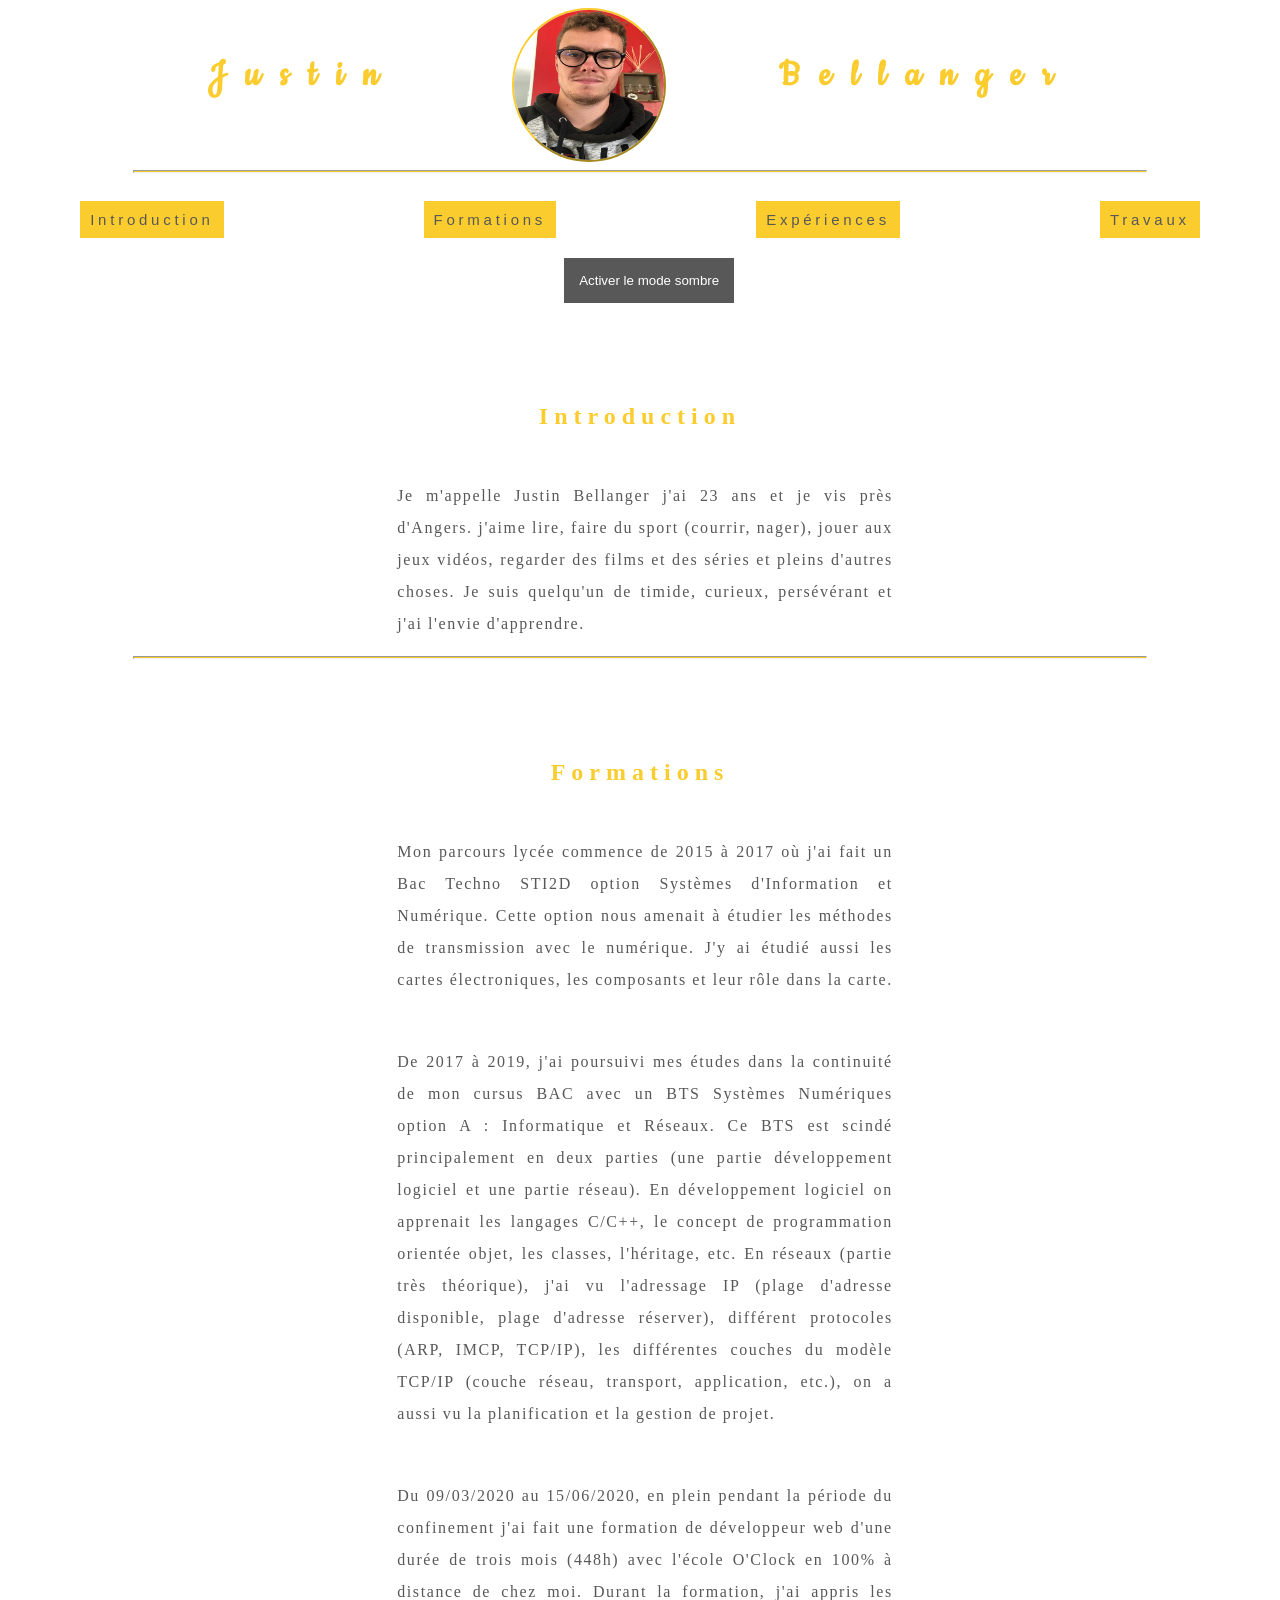
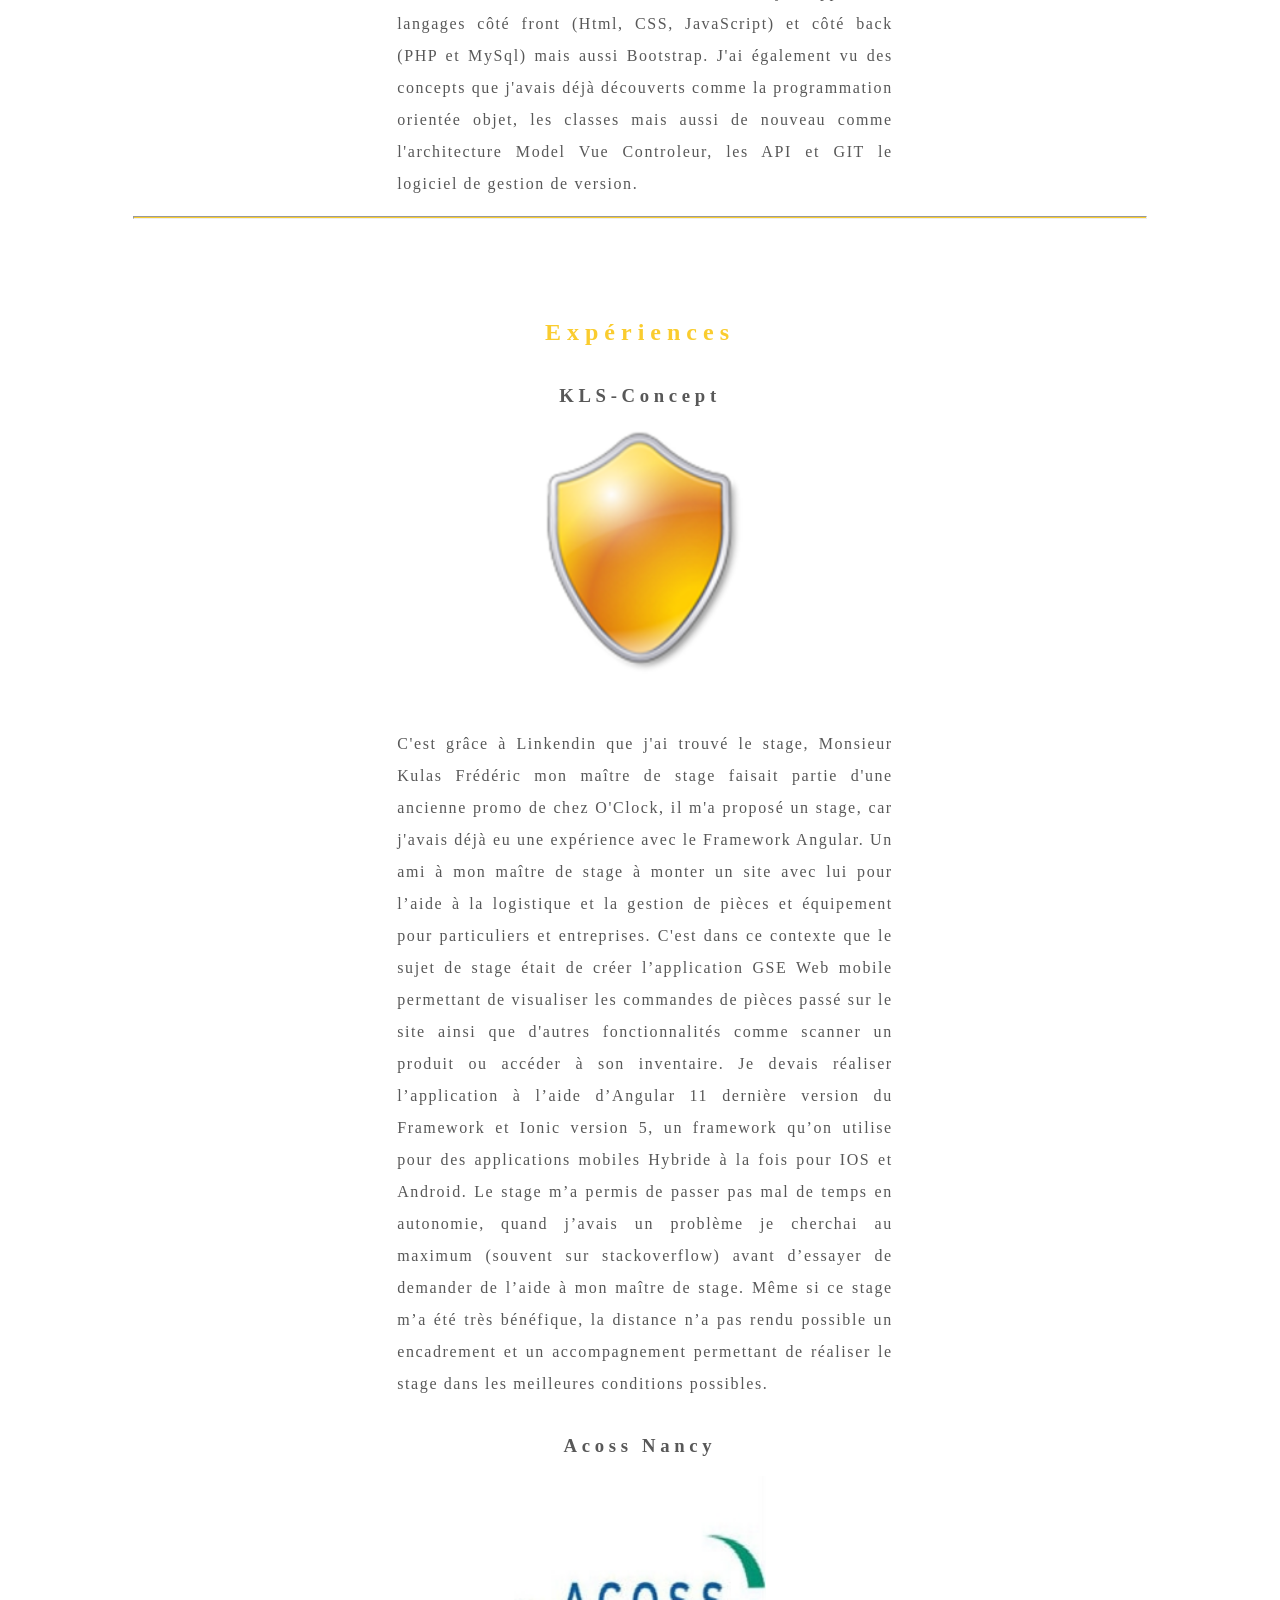
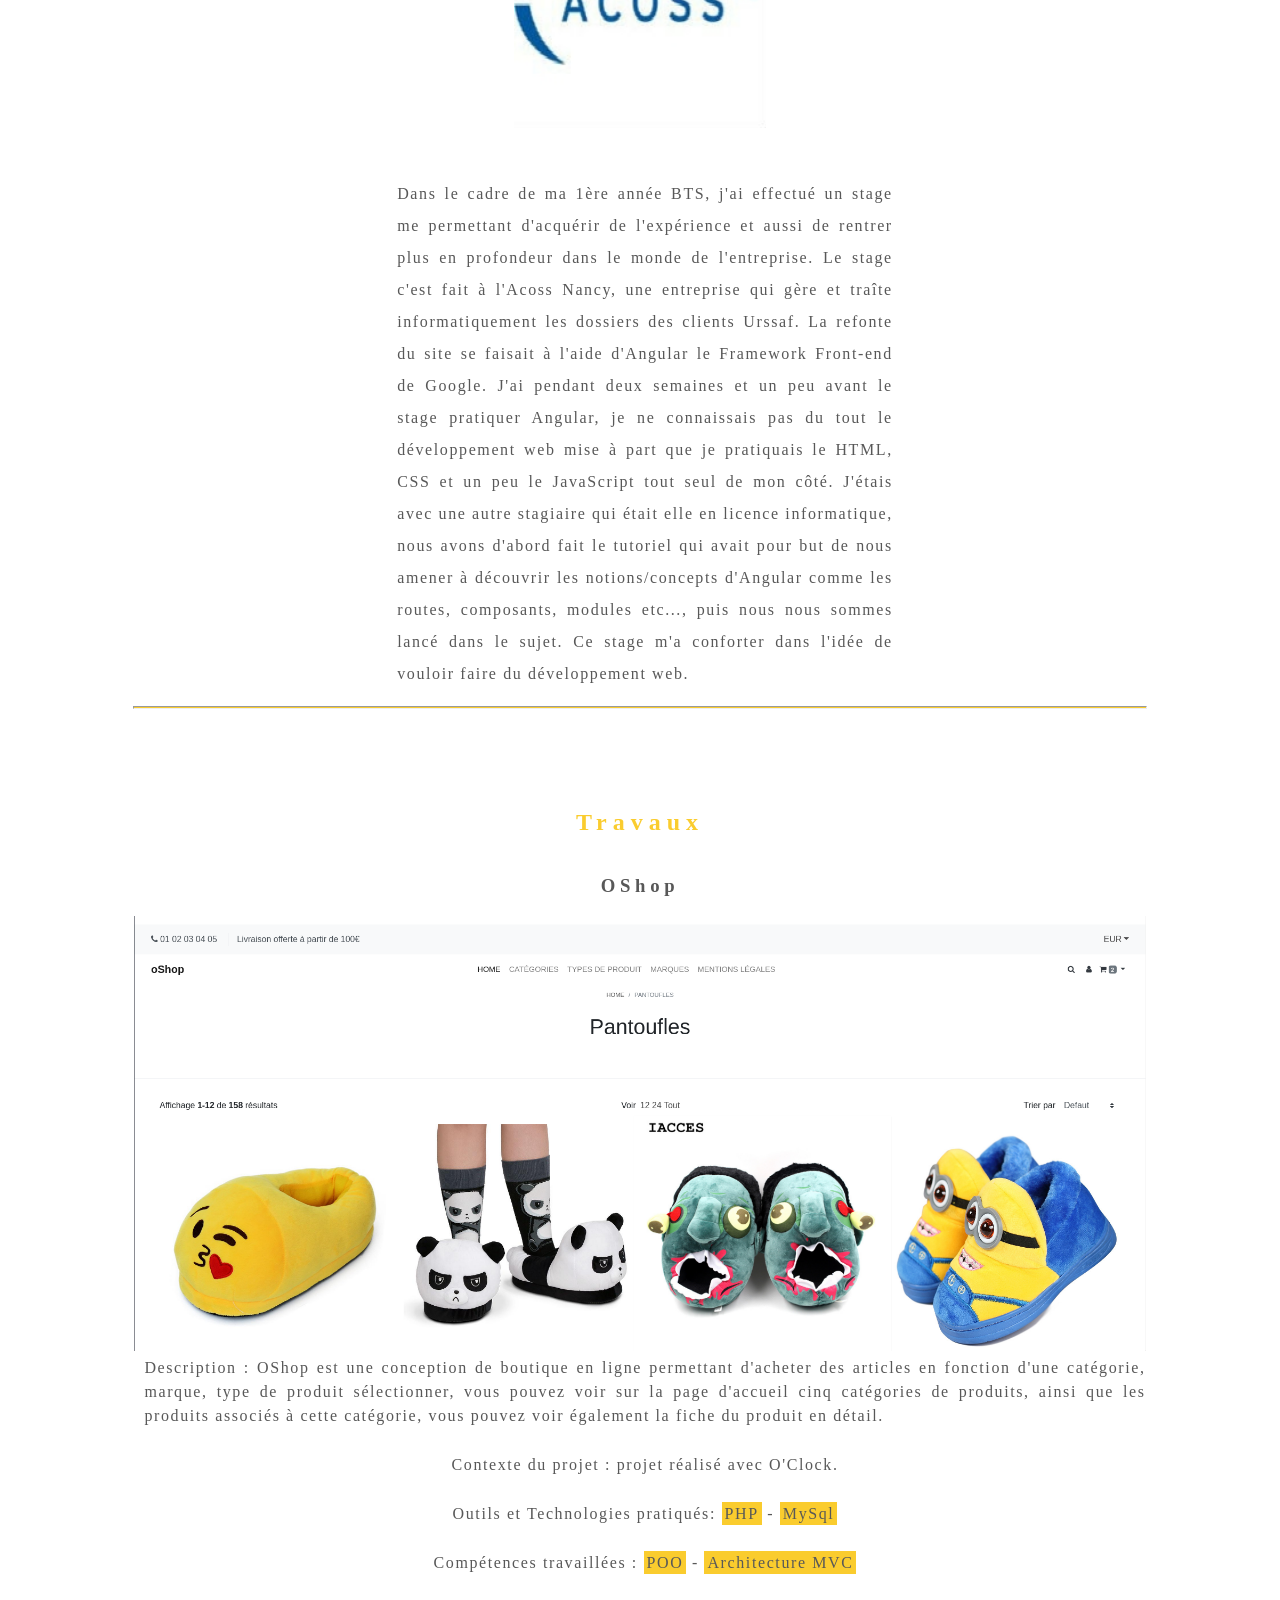
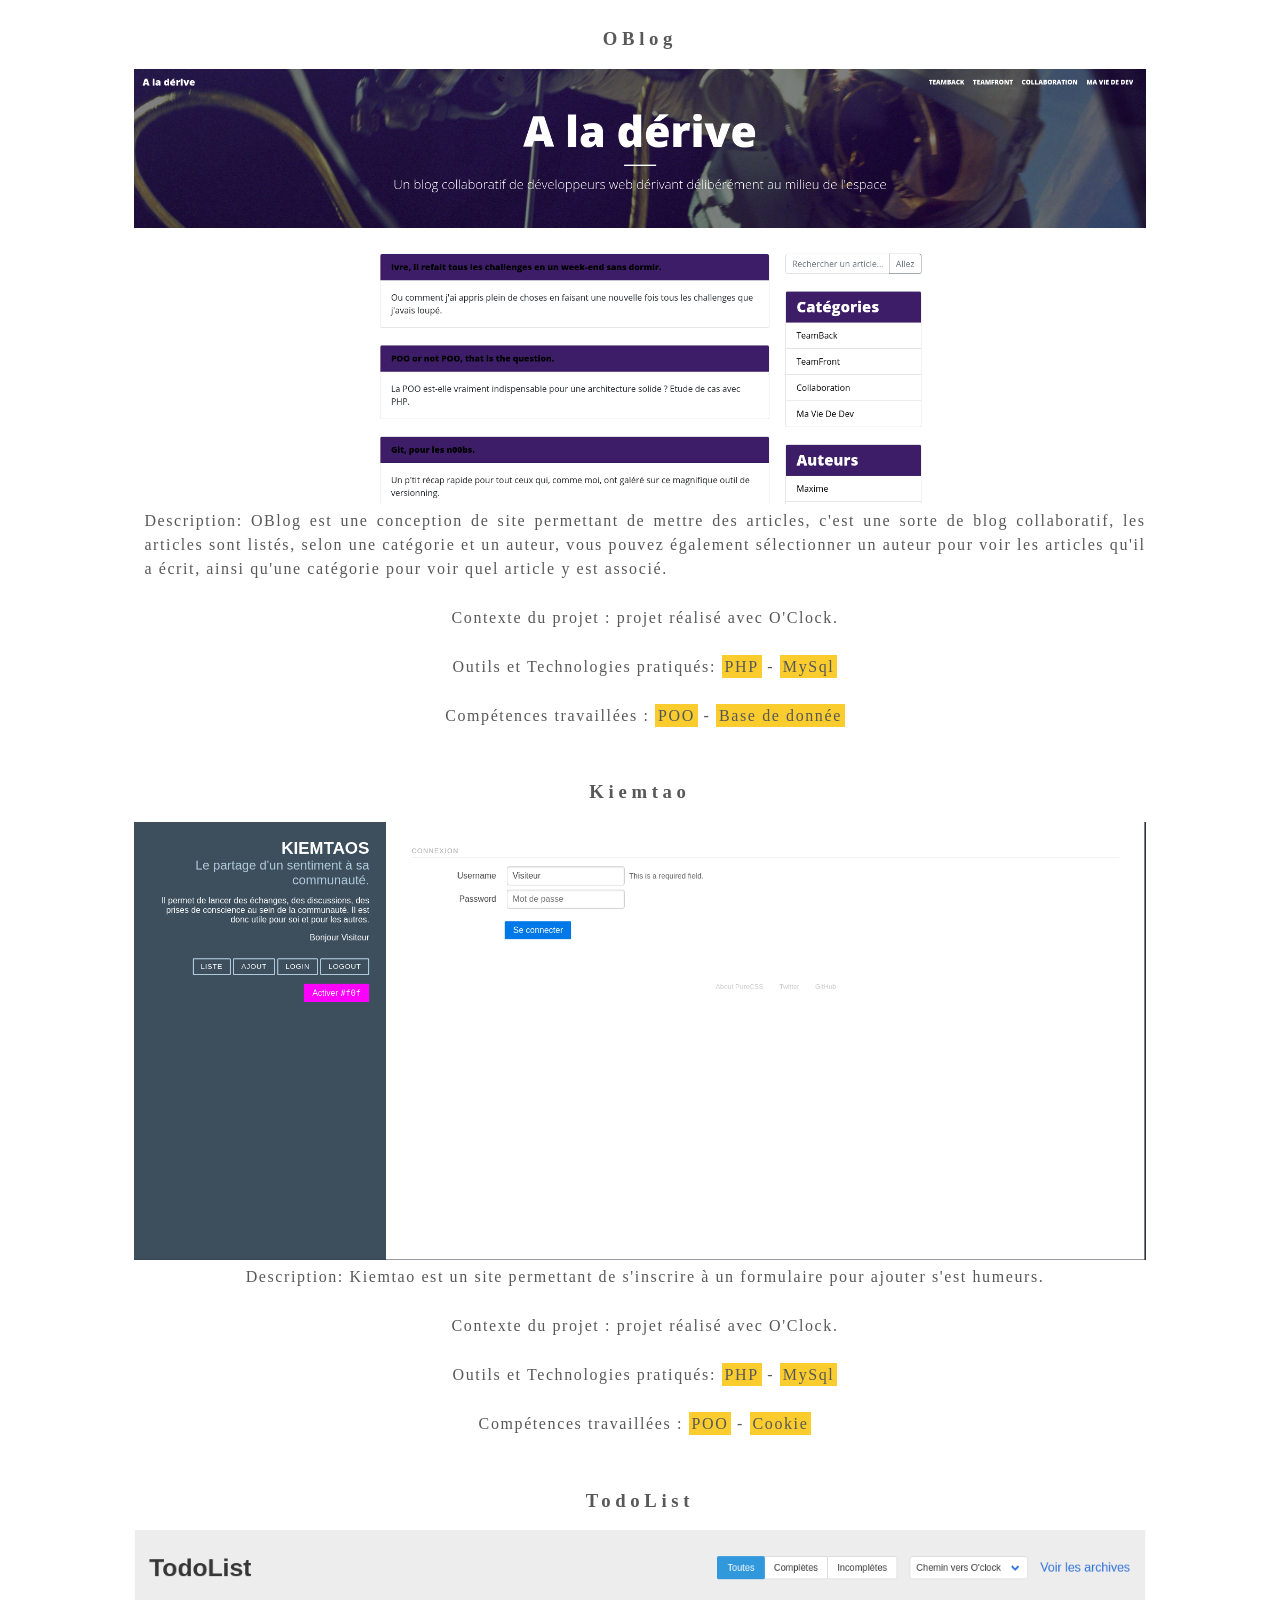
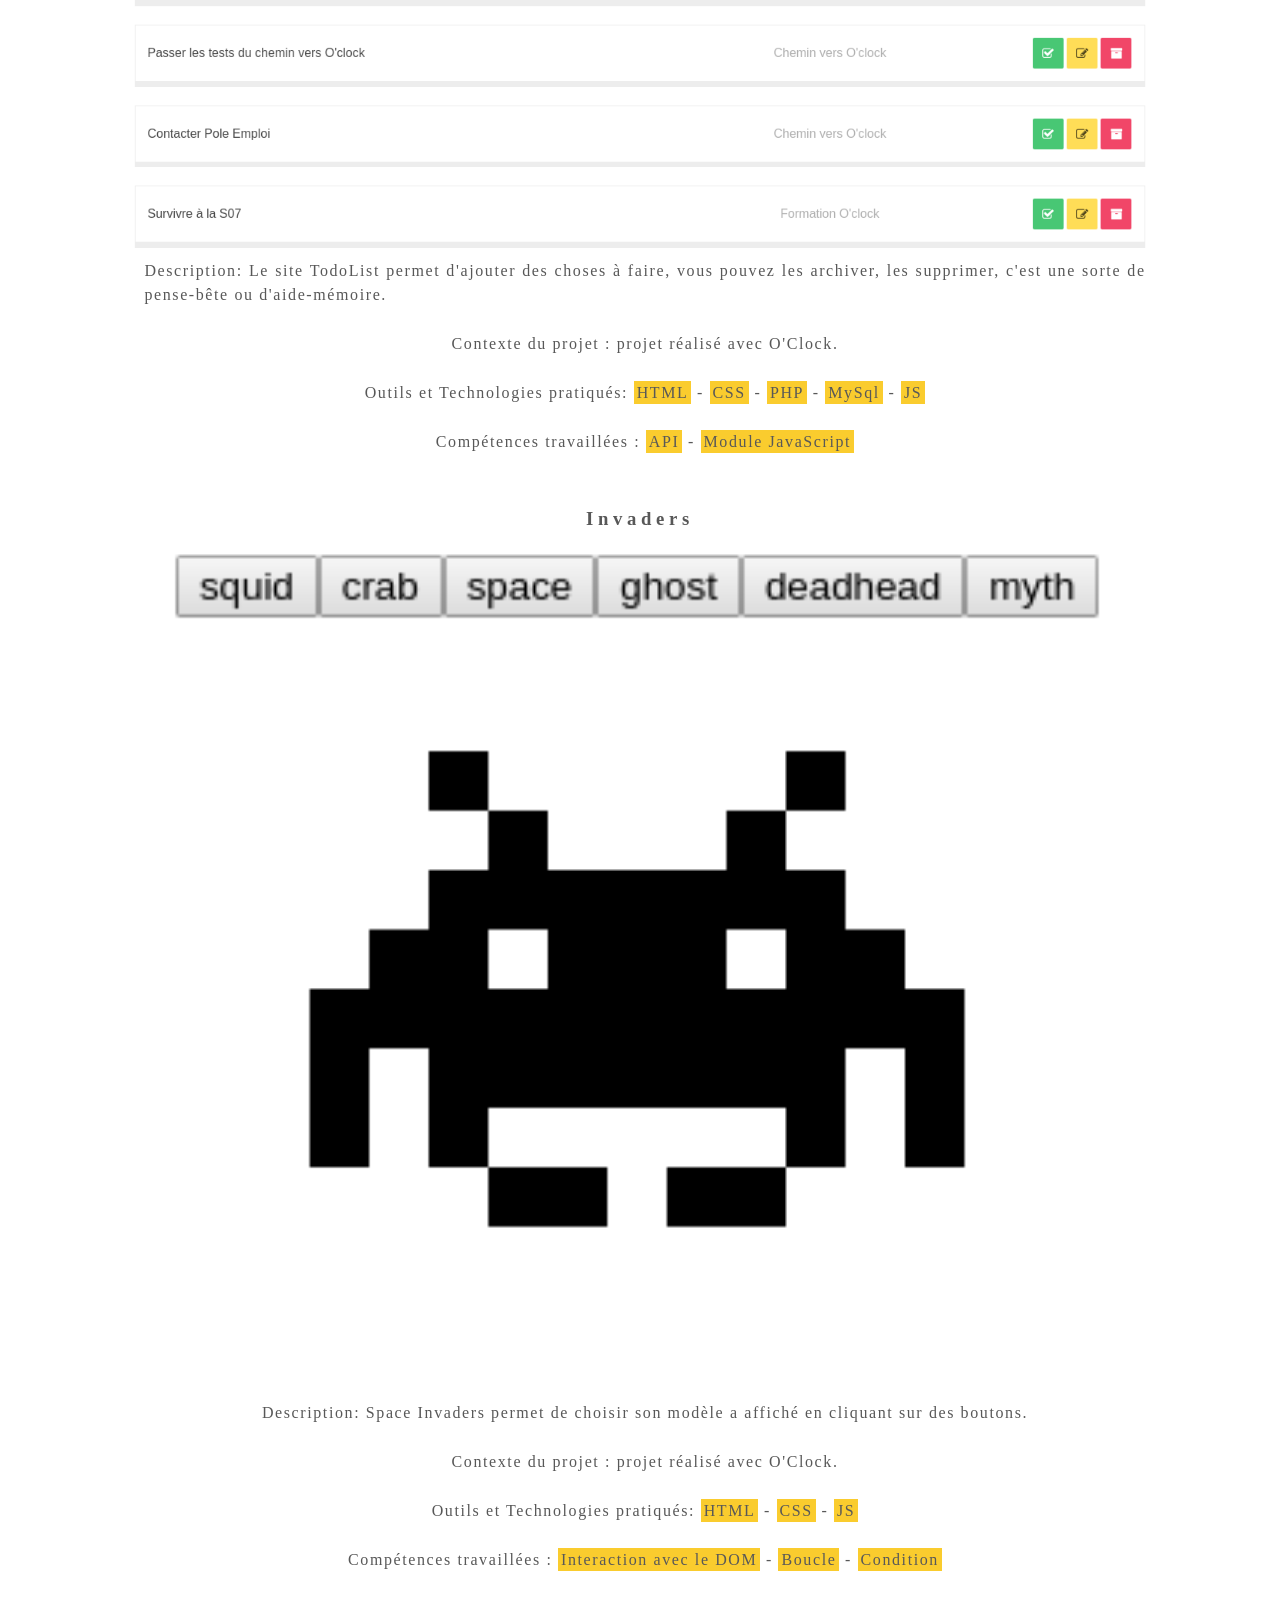
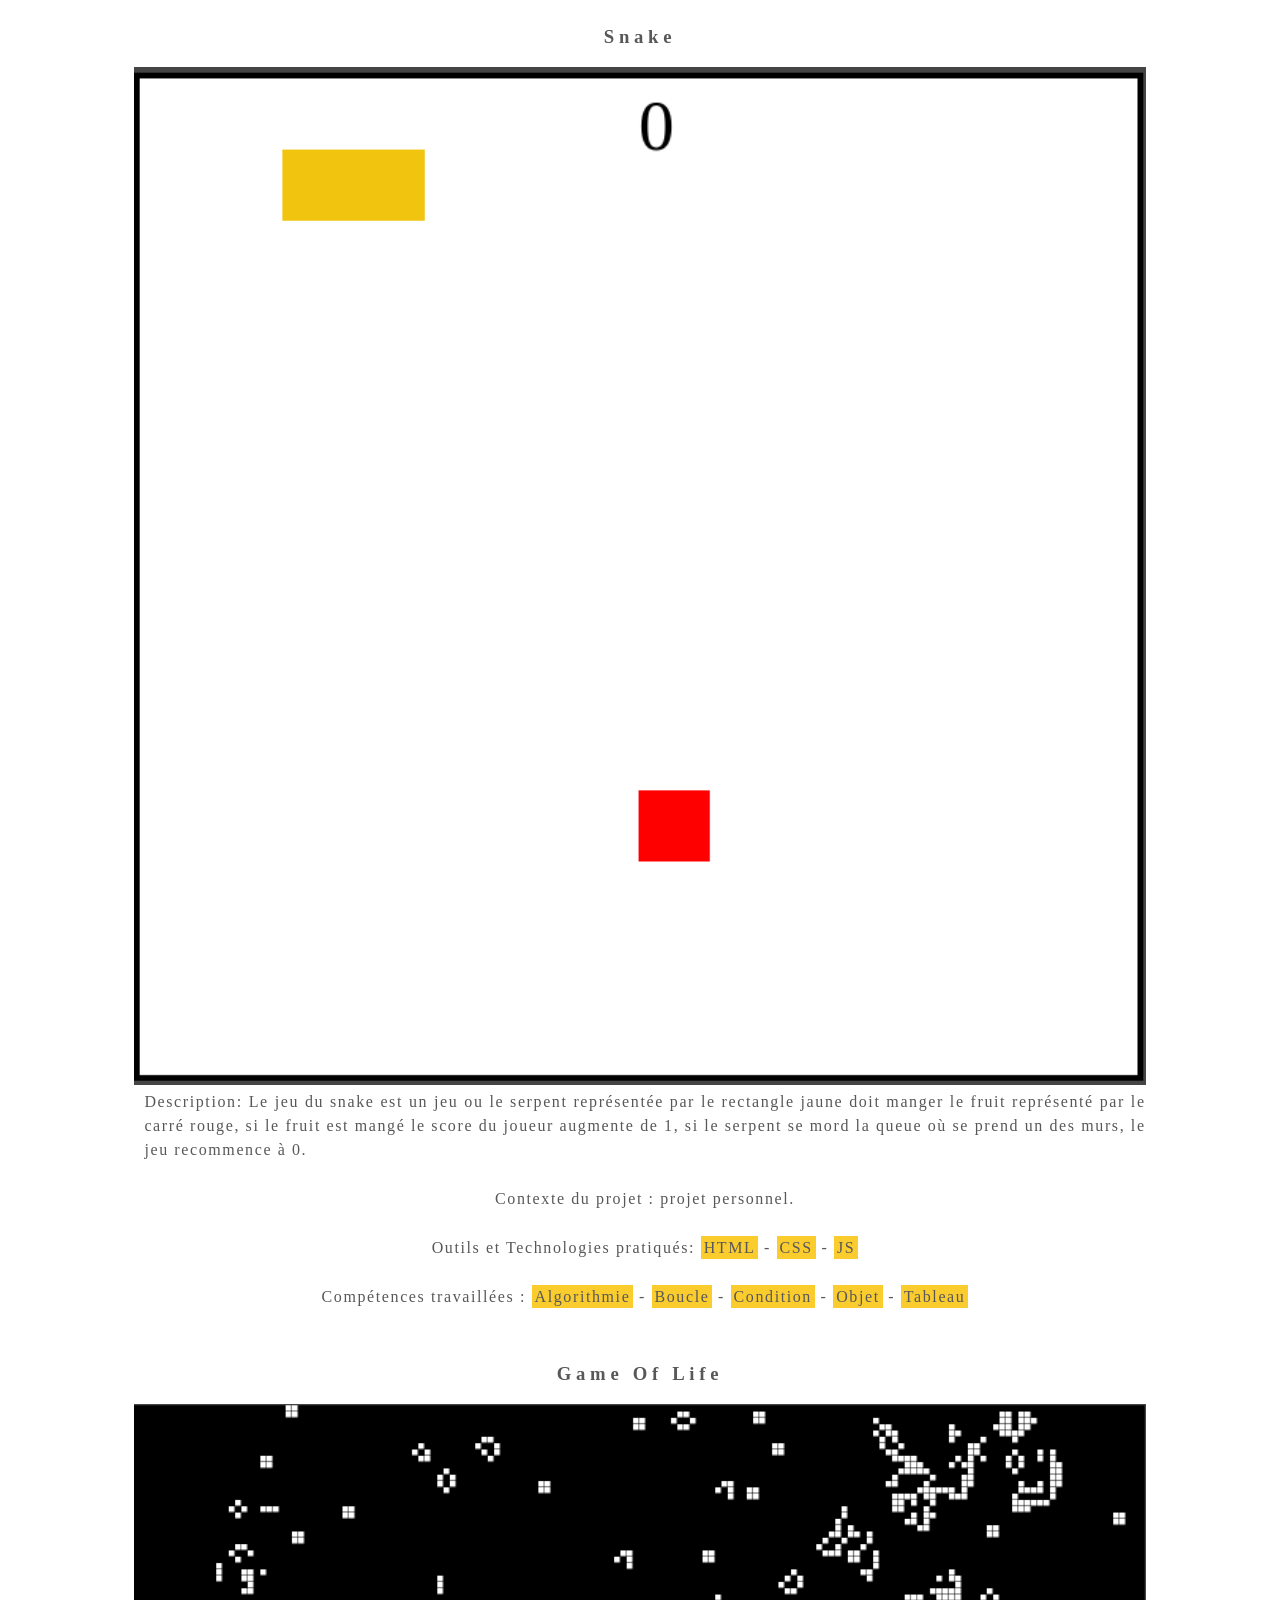
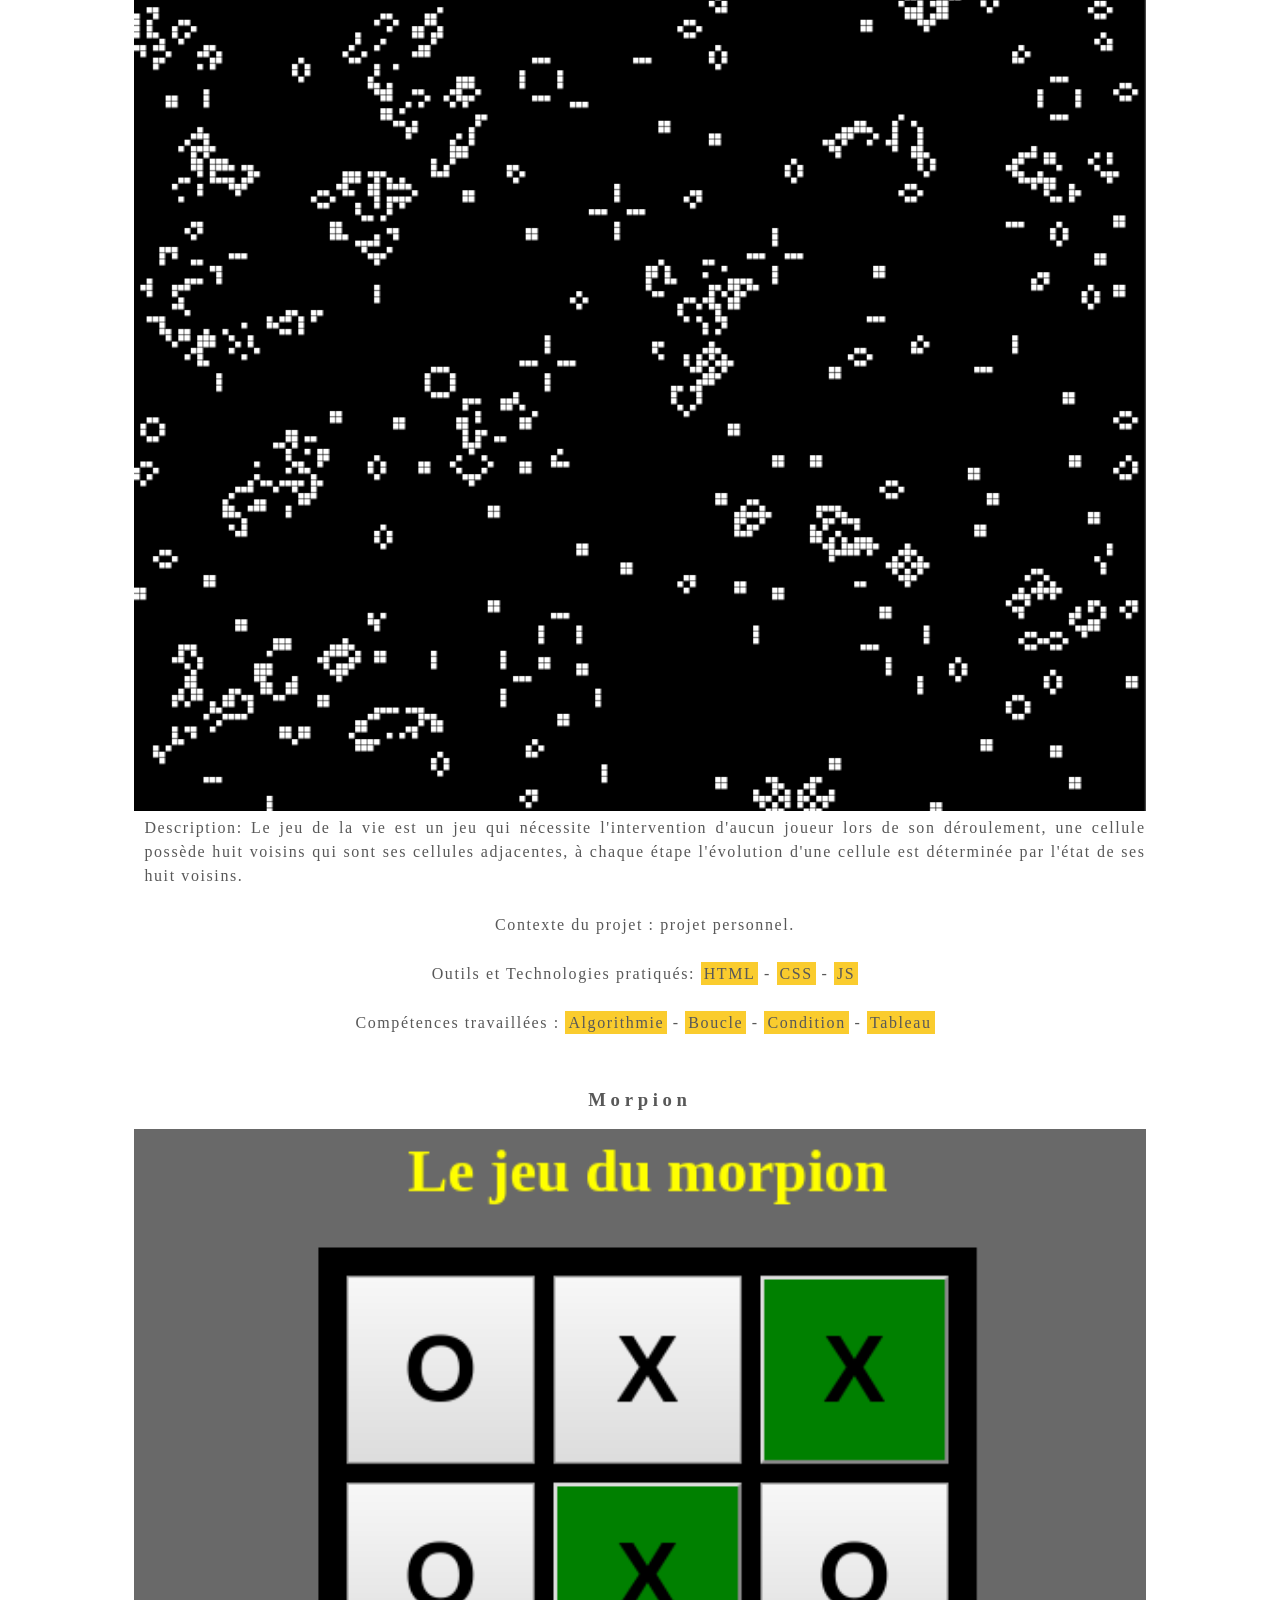
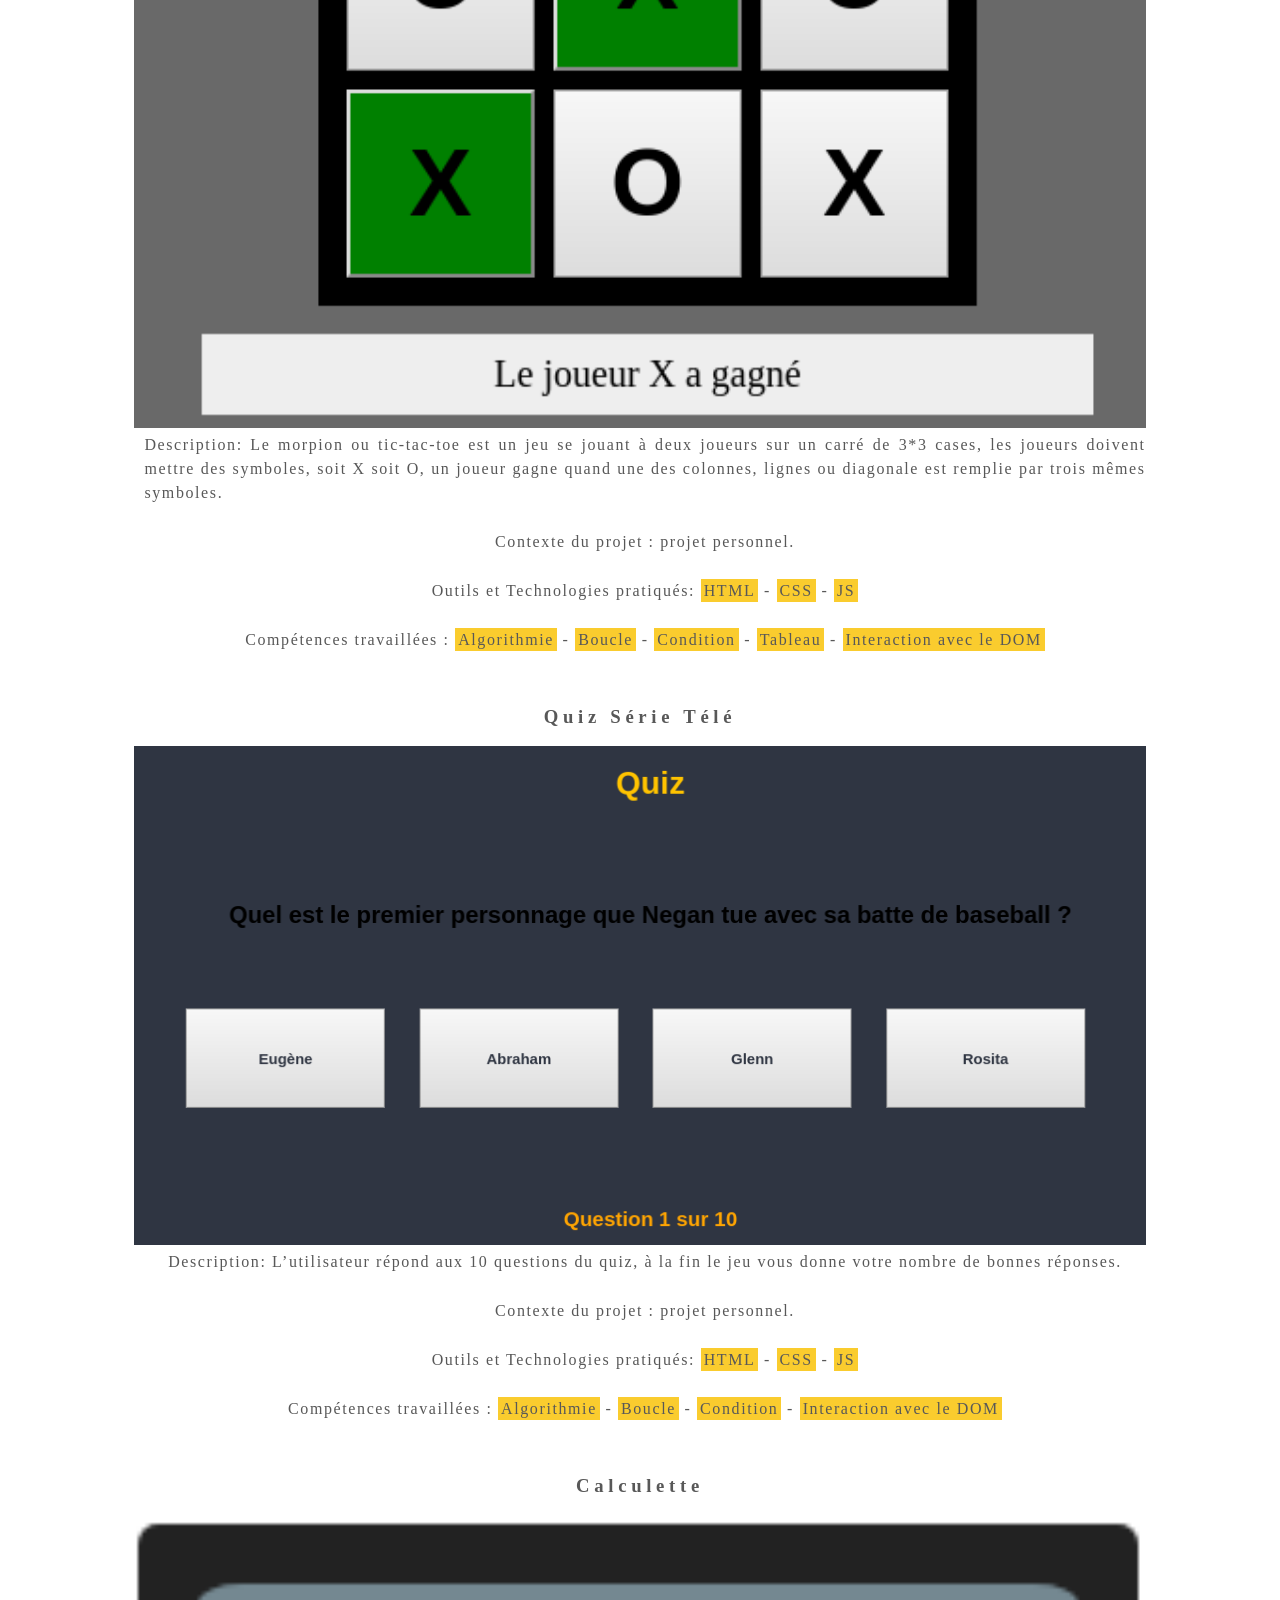
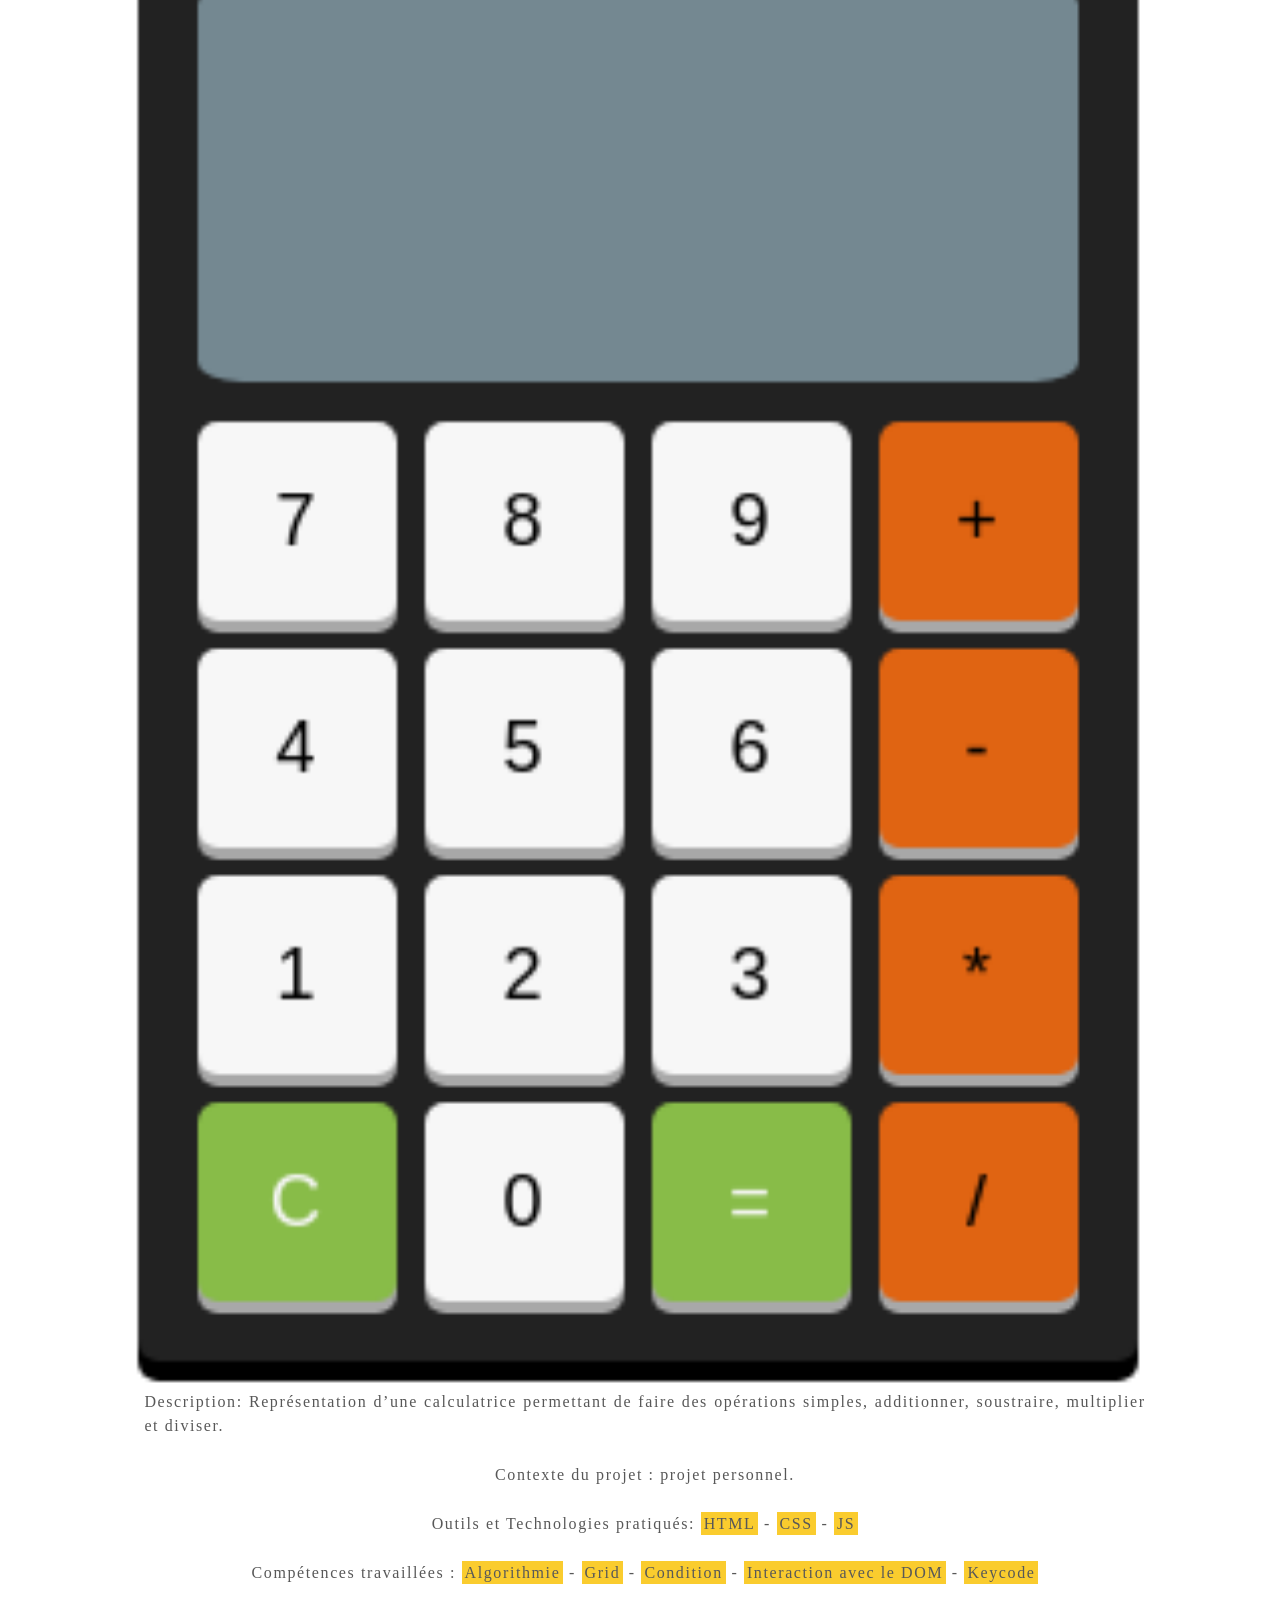
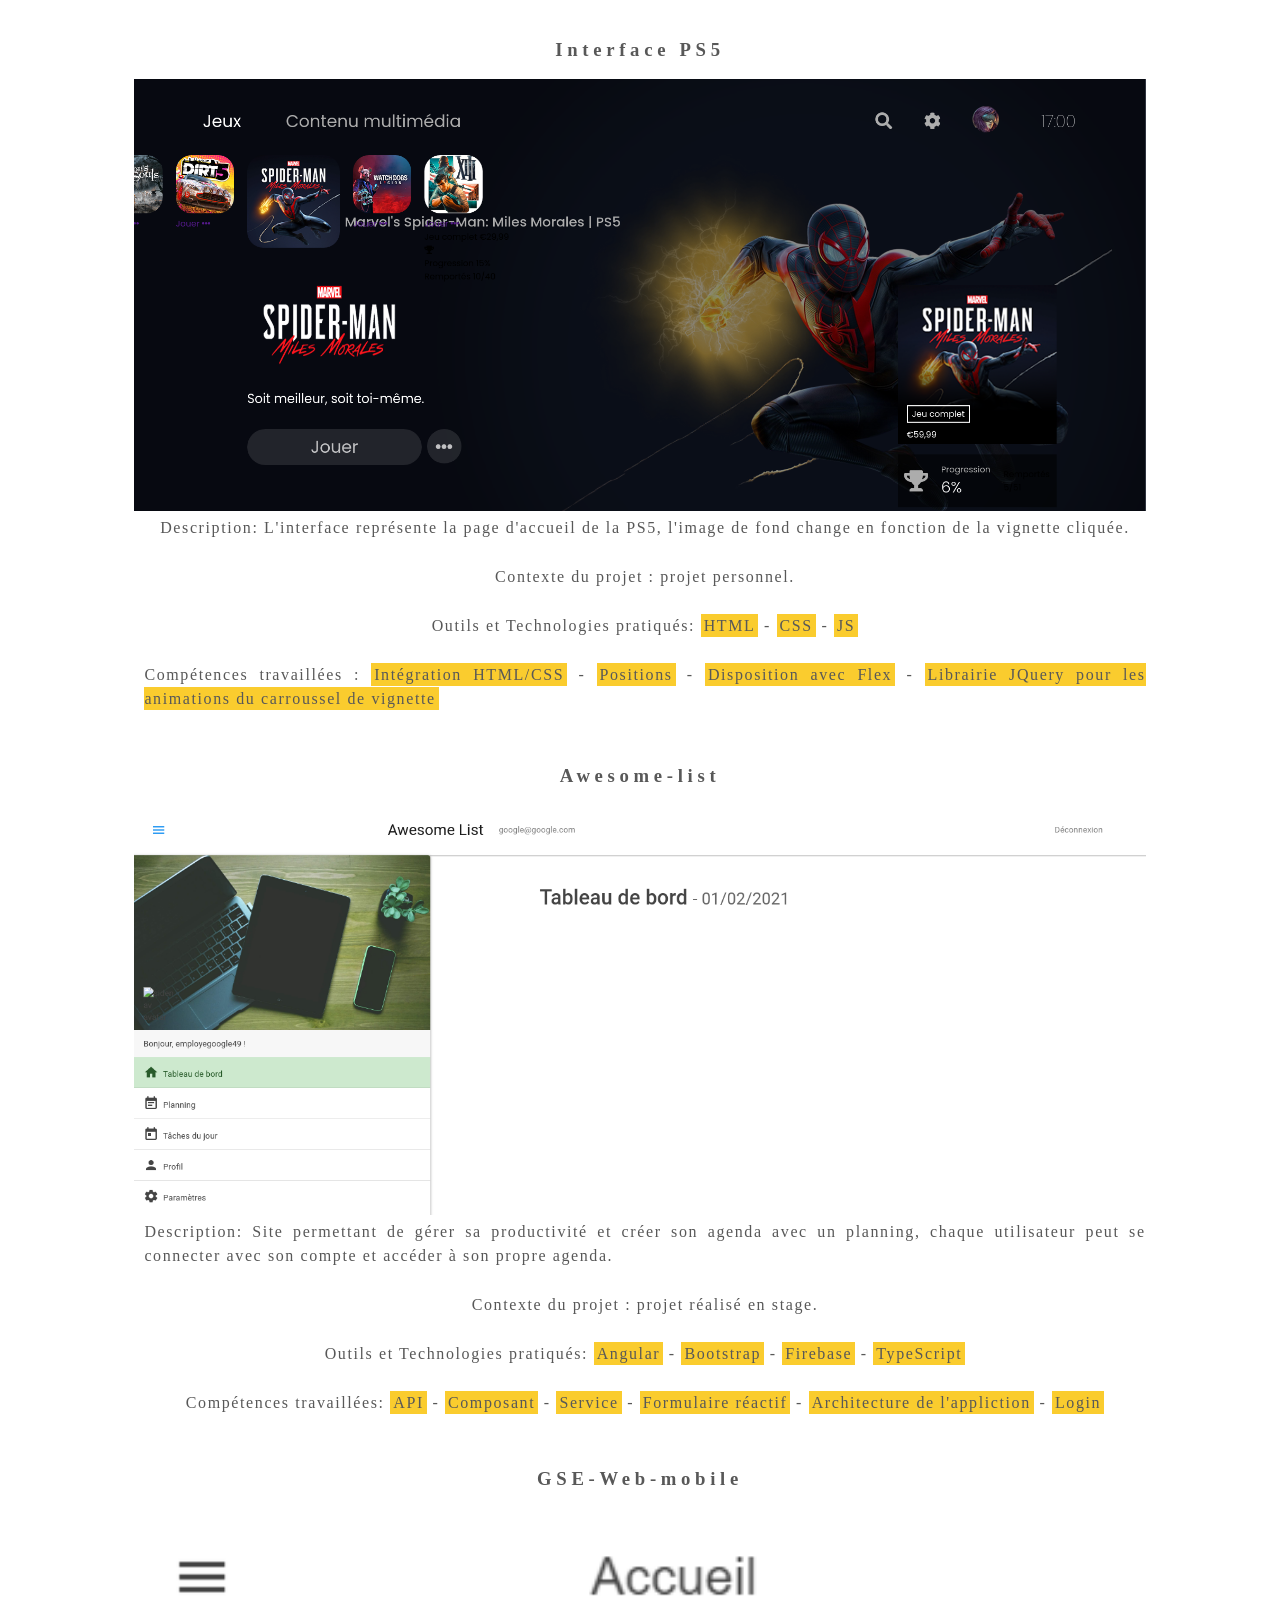
<file: index.html>
<!DOCTYPE html>
<html>
    <head>
        <meta charset="utf-8">
        <meta name="author" content="Justin Bellanger" />
        <meta name="description" content="Site web pour me présenter"/>
        <meta name="keywords" content="formations, expériences, travaux">
        <meta name="viewport" content="width=device-width">
        <link rel="stylesheet" href="styles.css">
        <link href="https://fonts.googleapis.com/css2?family=Cookie&display=swap" rel="stylesheet">
        <link href="https://fonts.googleapis.com/css2?family=Amiri&family=Cookie&display=swap" rel="stylesheet">
        <link href="https://stackpath.bootstrapcdn.com/font-awesome/4.7.0/css/font-awesome.min.css" rel="stylesheet" integrity="sha384-wvfXpqpZZVQGK6TAh5PVlGOfQNHSoD2xbE+QkPxCAFlNEevoEH3Sl0sibVcOQVnN" crossorigin="anonymous">
        <title>Web CV Justin Bellanger</title>
    </head>

    <body class="bodyPage">
        <!-- Header haut de la page avec une image séparant mon prénom et mon nom -->
        <header class="highPage">
            <h1 class="highTitleName">Justin</h1>
            <img class="highPicture" src="images/image_justin_bellanger.jpg" alt="Moi, Justin Bellanger pris en photo dans la cuisine">
            <h1 class="highTitleLastName">Bellanger</h1>
        </header>

        <hr>
        
        <!-- Main corps de la page -->
        <main class="mainPage">
            <!-- Menu de navigation avec 4 boutons, représentant les 4 parties du site -->
            <nav class="nav">
                <button class="btn"><a href="#introduction" class="linkPage">Introduction</a></button>
                <button class="btn"><a href="#formations" class="linkPage">Formations</a></button>
                <button class="btn"><a href="#expériences" class="linkPage">Expériences</a></button>
                <button class="btn"><a href="#travaux" class="linkPage">Travaux</a></button>
            </nav>

            <!-- Boutton qui va changer l'apparence du site -->
            <div class="changeColor">
                <button id="darkMode">Activer le mode sombre</button>
            </div>

            <!-- Titre première partie -->
            <h2 id="introduction">Introduction</h2>
            <!-- Section introduction avec 3 paragraphes -->
            <section class="presentation">
                <p class="paragraphPage">Je m'appelle Justin Bellanger j'ai 23 ans et je vis près d'Angers.
                    j'aime lire, faire du sport (courrir, nager), jouer aux jeux vidéos, regarder des films et des séries et pleins d'autres choses.
                    Je suis quelqu'un de timide, curieux, persévérant et j'ai l'envie d'apprendre.
                </p>
            </section>

            <hr>

            <!-- Titre 2ème partie -->
            <h2 id="formations">Formations</h2>
            <!-- Section formation avec 3 paragraphes -->
            <section class="mainDivFormations">
                <p class="paragraphPage">
                    Mon parcours lycée commence de 2015 à 2017 où j'ai fait un Bac Techno STI2D option Systèmes d'Information et Numérique.
                    Cette option nous amenait à étudier les méthodes de transmission avec le numérique.
                    J'y ai étudié aussi les cartes électroniques, les composants et leur rôle dans la carte.
                </p>
                    
                <p class="paragraphPage"> 
                    De 2017 à 2019, j'ai poursuivi mes études dans la continuité de mon cursus BAC avec un BTS Systèmes Numériques option A : Informatique et Réseaux.
                    Ce BTS est scindé principalement en deux parties (une partie développement logiciel et une partie réseau).
                    En développement logiciel on apprenait les langages C/C++, le concept de programmation orientée objet,
                    les classes, l'héritage, etc.
                    En réseaux (partie très théorique), j'ai vu l'adressage IP (plage d'adresse disponible, plage d'adresse réserver),
                    différent protocoles (ARP, IMCP, TCP/IP), les différentes couches du modèle TCP/IP (couche réseau, transport, application, etc.), on a aussi vu la planification et la gestion de projet.
                </p>

                <p class="paragraphPage">
                    Du 09/03/2020 au 15/06/2020, en plein pendant la période du confinement j'ai fait une formation de développeur web d'une durée de trois mois (448h) avec l'école O'Clock en 100% à distance 
                    de chez moi. Durant la formation, j'ai appris les langages côté front (Html, CSS, JavaScript) et côté 
                    back (PHP et MySql) mais aussi Bootstrap.
                    J'ai également vu des concepts que j'avais déjà découverts comme la programmation orientée objet, les classes mais aussi de nouveau comme l'architecture Model Vue Controleur, les API et GIT le logiciel de gestion de version.
                </p>             
            </section>

            <hr>
            
            <!-- Titre 3ème partie -->
            <h2 id="expériences">Expériences</h2>
            <!-- Section avec 6 divs chacunes -->
            <section class="mainSectionExperience">
                <!-- La div contient une image et un titre -->
                <div class="mainLeftDivExperience">
                    <h3 class="mainTitlePage">KLS-Concept</h3>
                    <img class="mainImgExperience" src="images/KLS-concept.png" alt="L'entreprise KLS-Concept ou j'ai fait mon stage en télétravail juste après O'Clock">
                </div>
                <!-- La div contient un paragraphe descriptif -->
                <div class="mainRightDivExperience">
                    <p class="paragraphPage">
                        C'est grâce à Linkendin que j'ai trouvé le stage, Monsieur Kulas Frédéric mon maître de stage faisait partie d'une ancienne promo de chez O'Clock, il m'a proposé un stage, car j'avais déjà eu une expérience avec le Framework Angular.

                        Un ami à mon maître de stage à monter un site avec lui pour l’aide à la logistique et la gestion de pièces et équipement pour particuliers et entreprises.

                        C'est dans ce contexte que le sujet de stage était de créer l’application GSE Web mobile permettant de visualiser les commandes de pièces passé sur le site ainsi que d'autres fonctionnalités comme scanner un produit ou accéder à son inventaire.

                        Je devais réaliser l’application à l’aide d’Angular 11 dernière version du Framework et Ionic version 5, un framework qu’on utilise pour des applications mobiles Hybride à la fois pour IOS et Android.

                        Le stage m’a permis de passer pas mal de temps en autonomie, quand j’avais un problème je cherchai au maximum (souvent sur stackoverflow) avant d’essayer de demander de l’aide à mon maître de stage.

                        Même si ce stage m’a été très bénéfique, la distance n’a pas rendu possible un encadrement et un accompagnement permettant de réaliser le stage dans les meilleures conditions possibles.
                    </p>
                </div>

                <!-- La div contient une image et un titre -->
                <div class="mainLeftDivExperience">
                    <h3 class="mainTitlePage">Acoss Nancy</h3>
                    <img class="mainImgExperience" src="images/acoss.png" alt="L'entreprise Acoss à Nancy ou j'ai fait mon stage">
                </div>
                <!-- La div contient un paragraphe descriptif -->
                <div class="mainRightDivExperience">
                    <p class="paragraphPage">
                        Dans le cadre de ma 1ère année BTS, j'ai effectué un stage me permettant d'acquérir de l'expérience
                        et aussi de rentrer plus en profondeur dans le monde de l'entreprise.

                        Le stage c'est fait à l'Acoss Nancy, une entreprise qui gère et traîte informatiquement les dossiers des clients 
                        Urssaf.

                        La refonte du site se faisait à l'aide d'Angular le Framework Front-end de Google. 
                        
                        J'ai pendant deux semaines et un peu avant le stage pratiquer Angular, je ne connaissais pas du tout le développement web mise à part que je pratiquais le HTML, CSS et un peu le JavaScript tout seul de mon côté.

                        J'étais avec une autre stagiaire qui était elle en licence informatique, nous avons d'abord fait le tutoriel qui avait pour but de nous amener à découvrir les notions/concepts d'Angular comme les routes, composants, modules etc..., puis nous nous sommes lancé dans le sujet.

                        Ce stage m'a conforter dans l'idée de vouloir faire du développement web.
                    </p>
                </div>   
            </section>

            <hr>

            <!-- Titre de la 4ème partie -->
            <h2 id="travaux">Travaux</h2>
            <!-- Section avec 5 div -->
            <section class="mainSectionTravaux">
                <!-- 5 div contenant un titre une image et 4 paragraphes -->
                <div class="mainDivTravaux">
                    <h3 class="mainTitlePage">OShop</h3>
                    <img class="mainImgTravaux" src="images/OShop.png" alt="Image représentant une boutique en ligne avec une liste d'article">
                    <p class="paragraphPageTravaux">
                        Description : OShop est une conception de boutique en ligne permettant d'acheter des articles en
                        fonction d'une catégorie, marque, type de produit sélectionner,
                        vous pouvez voir sur la page d'accueil cinq catégories de produits, ainsi que les produits associés
                        à cette catégorie, vous pouvez voir également la fiche du produit en détail.
                    </p>
                    <p class="paragraphPageTravaux">
                        Contexte du projet : projet réalisé avec O'Clock.
                    </p>
                    <p class="paragraphPageTravaux">
                        Outils et Technologies pratiqués: <span><tag class="mainTagTravaux">PHP</tag> - <tag class="mainTagTravaux">MySql</tag></span>
                    </p>
                    <p class="paragraphPageTravaux">
                        Compétences travaillées : <span><tag class="mainTagTravaux">POO</tag> - <tag class="mainTagTravaux">Architecture MVC</tag></span>
                    </p>
                </div>

                <div class="mainDivTravaux">
                    <h3 class="mainTitlePage">OBlog</h3>
                    <img class="mainImgTravaux" src="images/OBlog.png" alt="Image représentant un contenu pour éditer des articles">
                    <p class="paragraphPageTravaux">
                        Description: OBlog est une conception de site permettant de mettre des articles, c'est une sorte de blog collaboratif, les articles sont listés, selon une catégorie et un auteur,
                        vous pouvez également sélectionner un auteur pour voir les articles qu'il a écrit, ainsi qu'une catégorie pour voir quel article y est associé. 
                    </p>
                    <p class="paragraphPageTravaux">
                        Contexte du projet : projet réalisé avec O'Clock.
                    </p>
                    <p class="paragraphPageTravaux">
                        Outils et Technologies pratiqués: <span><tag class="mainTagTravaux">PHP</tag> - <tag class="mainTagTravaux">MySql</tag></span>
                    </p>
                    <p class="paragraphPageTravaux">
                        Compétences travaillées : <span><tag class="mainTagTravaux">POO</tag> - <tag class="mainTagTravaux">Base de donnée</tag></span>
                    </p>
                </div>

                <div class="mainDivTravaux">
                    <h3 class="mainTitlePage">Kiemtao</h3>
                    <img class="mainImgTravaux" src="images/Kiemtao.png" alt="Image représentant un site pour décrire s'est humeurs">
                    <p class="paragraphPageTravaux">
                        Description: Kiemtao est un site permettant de s'inscrire à un formulaire pour ajouter s'est humeurs. 
                    </p>
                    <p class="paragraphPageTravaux">
                        Contexte du projet : projet réalisé avec O'Clock.
                    </p>
                    <p class="paragraphPageTravaux">
                        Outils et Technologies pratiqués: <span><tag class="mainTagTravaux">PHP</tag> - <tag class="mainTagTravaux">MySql</tag></span>
                    </p>
                    <p class="paragraphPageTravaux">
                        Compétences travaillées : <span><tag class="mainTagTravaux">POO</tag> - <tag class="mainTagTravaux">Cookie</tag></span>
                    </p>
                </div>

                <div class="mainDivTravaux">
                    <h3 class="mainTitlePage">TodoList</h3>
                    <img class="mainImgTravaux" src="images/TodoList.png" alt="Image représentant un site permettant de lister les choses que vous avez à faire">
                    <p class="paragraphPageTravaux">
                        Description: Le site TodoList permet d'ajouter des choses à faire, vous pouvez les archiver, les supprimer, c'est une sorte de pense-bête ou d'aide-mémoire. 
                    </p>
                    <p class="paragraphPageTravaux">
                        Contexte du projet : projet réalisé avec O'Clock.
                    </p>
                    <p class="paragraphPageTravaux">
                        Outils et Technologies pratiqués: <span><tag class="mainTagTravaux">HTML</tag> - <tag class="mainTagTravaux">CSS</tag> - <tag class="mainTagTravaux">PHP</tag> - <tag class="mainTagTravaux">MySql</tag> - <tag class="mainTagTravaux">JS</tag></span>
                    </p>
                    <p class="paragraphPageTravaux">
                        Compétences travaillées : <span><tag class="mainTagTravaux">API</tag> - <tag class="mainTagTravaux">Module JavaScript</tag></span>
                    </p>
                </div>

                <div class="mainDivTravaux">
                    <h3 class="mainTitlePage">Invaders</h3>
                    <img class="mainImgTravaux" src="images/Invaders.png" alt="Image représentant un site ou l'on peur choisir d'afficher un modèle">
                    <p class="paragraphPageTravaux">
                        Description: Space Invaders permet de choisir son modèle a affiché en cliquant sur des boutons.
                    </p>
                    <p class="paragraphPageTravaux">
                        Contexte du projet : projet réalisé avec O'Clock.
                    </p>
                    <p class="paragraphPageTravaux">
                        Outils et Technologies pratiqués: <span><tag class="mainTagTravaux">HTML</tag> - <tag class="mainTagTravaux">CSS</tag> - <tag class="mainTagTravaux">JS</tag></span>
                    </p>
                    <p class="paragraphPageTravaux">
                        Compétences travaillées : <span><tag class="mainTagTravaux">Interaction avec le DOM</tag> - <tag class="mainTagTravaux">Boucle</tag> - <tag class="mainTagTravaux">Condition</tag></span>
                    </p>
                </div>

                <div class="mainDivTravaux">
                    <h3 class="mainTitlePage">Snake</h3>
                    <img class="mainImgTravaux" src="images/snake.png" alt="Image représentant un serpent devant manger un fruit pour que le score du joueur augmente">
                    <p class="paragraphPageTravaux">
                        Description: Le jeu du snake est un jeu ou le serpent représentée par le rectangle jaune doit manger le fruit représenté par le carré rouge, si le fruit est mangé le score du joueur augmente de 1, si le serpent se mord la queue où se prend un des murs, le jeu recommence à 0.
                    </p>
                    <p class="paragraphPageTravaux">
                        Contexte du projet : projet personnel.
                    </p>
                    <p class="paragraphPageTravaux">
                      Outils et Technologies pratiqués: <span><tag class="mainTagTravaux">HTML</tag> - <tag class="mainTagTravaux">CSS</tag> - <tag class="mainTagTravaux">JS</tag></span>
                    </p>
                    <p class="paragraphPageTravaux">
                        Compétences travaillées : <span><tag class="mainTagTravaux">Algorithmie</tag> - <tag class="mainTagTravaux">Boucle</tag> - <tag class="mainTagTravaux">Condition</tag> - <tag class="mainTagTravaux">Objet</tag> - <tag class="mainTagTravaux">Tableau</tag></span>
                    </p>
                </div>

                <div class="mainDivTravaux">
                    <h3 class="mainTitlePage">Game Of Life</h3>
                    <img class="mainImgTravaux" src="images/game_of_life.png" alt="Image représentant des cellules dont l'état varie à chaque étape">
                    <p class="paragraphPageTravaux">
                        Description: Le jeu de la vie est un jeu qui nécessite l'intervention d'aucun joueur lors de son déroulement, une cellule possède huit voisins qui sont ses cellules adjacentes, à chaque étape l'évolution d'une cellule est déterminée par l'état de ses huit voisins.
                    </p>
                    <p class="paragraphPageTravaux">
                        Contexte du projet : projet personnel.
                    </p>
                    <p class="paragraphPageTravaux">
                      Outils et Technologies pratiqués: <span><tag class="mainTagTravaux">HTML</tag> - <tag class="mainTagTravaux">CSS</tag> - <tag class="mainTagTravaux">JS</tag></span>
                    </p>
                    <p class="paragraphPageTravaux">
                        Compétences travaillées : <span><tag class="mainTagTravaux">Algorithmie</tag> - <tag class="mainTagTravaux">Boucle</tag> - <tag class="mainTagTravaux">Condition</tag> - <tag class="mainTagTravaux">Tableau</tag></span>
                    </p>
                </div>

                <div class="mainDivTravaux">
                    <h3 class="mainTitlePage">Morpion</h3>
                    <img class="mainImgTravaux" src="images/morpion.png" alt="Image représentant un carré 3*3 devant être compléter de symbole X ou O par 2 joueurs">
                    <p class="paragraphPageTravaux">
                        Description: Le morpion ou tic-tac-toe est un jeu se jouant à deux joueurs sur un carré de 3*3 cases, les joueurs doivent mettre des symboles, soit X soit O, un joueur gagne quand une des colonnes, lignes ou diagonale est remplie par trois mêmes symboles.
                    </p>
                    <p class="paragraphPageTravaux">
                        Contexte du projet : projet personnel.
                    </p>
                    <p class="paragraphPageTravaux">
                      Outils et Technologies pratiqués: <span><tag class="mainTagTravaux">HTML</tag> - <tag class="mainTagTravaux">CSS</tag> - <tag class="mainTagTravaux">JS</tag></span>
                    </p>
                    <p class="paragraphPageTravaux">
                        Compétences travaillées : <span><tag class="mainTagTravaux">Algorithmie</tag> - <tag class="mainTagTravaux">Boucle</tag> - <tag class="mainTagTravaux">Condition</tag> - <tag class="mainTagTravaux">Tableau</tag> - <tag class="mainTagTravaux">Interaction avec le DOM</tag></span>
                    </p>
                </div>

                <div class="mainDivTravaux">
                    <h3 class="mainTitlePage">Quiz Série Télé</h3>
                    <img class="mainImgTravaux" src="images/quiz_series_tv.png" alt="Image représentant un quiz, 1 question et 4 propositions de réponses">
                    <p class="paragraphPageTravaux">
                        Description: L’utilisateur répond aux 10 questions du quiz, à la fin le jeu vous donne votre nombre de bonnes réponses.
                    </p>
                    <p class="paragraphPageTravaux">
                        Contexte du projet : projet personnel.
                    </p>
                    <p class="paragraphPageTravaux">
                      Outils et Technologies pratiqués: <span><tag class="mainTagTravaux">HTML</tag> - <tag class="mainTagTravaux">CSS</tag> - <tag class="mainTagTravaux">JS</tag></span>
                    </p>
                    <p class="paragraphPageTravaux">
                        Compétences travaillées : <span><tag class="mainTagTravaux">Algorithmie</tag> - <tag class="mainTagTravaux">Boucle</tag> - <tag class="mainTagTravaux">Condition</tag> - <tag class="mainTagTravaux">Interaction avec le DOM</tag></span>
                    </p>
                </div>

                <div class="mainDivTravaux">
                    <h3 class="mainTitlePage">Calculette</h3>
                    <img class="mainImgTravaux mainImgHigher" src="images/calculatrice.png" alt="Image représentant une calculette, permettant de faire des opérations simples">
                    <p class="paragraphPageTravaux">
                        Description: Représentation d’une calculatrice permettant de faire des opérations simples, additionner, soustraire, multiplier et diviser.
                    </p>
                    <p class="paragraphPageTravaux">
                        Contexte du projet : projet personnel.
                    </p>
                    <p class="paragraphPageTravaux">
                      Outils et Technologies pratiqués: <span><tag class="mainTagTravaux">HTML</tag> - <tag class="mainTagTravaux">CSS</tag> - <tag class="mainTagTravaux">JS</tag></span>
                    </p>
                    <p class="paragraphPageTravaux">
                        Compétences travaillées : <span><tag class="mainTagTravaux">Algorithmie</tag> - <tag class="mainTagTravaux">Grid</tag> - <tag class="mainTagTravaux">Condition</tag> - <tag class="mainTagTravaux">Interaction avec le DOM</tag> - <tag class="mainTagTravaux">Keycode</tag></span>
                    </p>
                </div>

                <div class="mainDivTravaux">
                    <h3 class="mainTitlePage">Interface PS5</h3>
                    <img class="mainImgTravaux" src="images/interface_PS5.png" alt="Image représentant l'interface de la page d'accueil de la PS5">
                    <p class="paragraphPageTravaux">
                        Description: L'interface représente la page d'accueil de la PS5, l'image de fond change en fonction de la vignette cliquée.
                    </p>
                    <p class="paragraphPageTravaux">
                        Contexte du projet : projet personnel.
                    </p>
                    <p class="paragraphPageTravaux">
                      Outils et Technologies pratiqués: <span><tag class="mainTagTravaux">HTML</tag> - <tag class="mainTagTravaux">CSS</tag> - <tag class="mainTagTravaux">JS</tag></span>
                    </p>
                    <p class="paragraphPageTravaux">
                        Compétences travaillées : <span><tag class="mainTagTravaux">Intégration HTML/CSS</tag> - <tag class="mainTagTravaux">Positions</tag> - <tag class="mainTagTravaux">Disposition avec Flex</tag> - <tag class="mainTagTravaux">Librairie JQuery pour les animations du carroussel de vignette</tag></span>
                    </p>
                </div>

                <div class="mainDivTravaux">
                    <h3 class="mainTitlePage">Awesome-list</h3>
                    <img class="mainImgTravaux" src="images/awesome-list.png" alt="Image représentant un site permettant de gérer sa productivité et son agenda personnel">
                    <p class="paragraphPageTravaux">
                        Description: Site permettant de gérer sa productivité et créer son agenda avec un planning, chaque utilisateur peut se connecter avec son compte et accéder à son propre agenda.
                    </p>
                    <p class="paragraphPageTravaux">
                        Contexte du projet : projet réalisé en stage.
                    </p>
                    <p class="paragraphPageTravaux">
                      Outils et Technologies pratiqués: <span><tag class="mainTagTravaux">Angular</tag> - <tag class="mainTagTravaux">Bootstrap</tag> - <tag class="mainTagTravaux">Firebase</tag> - <tag class="mainTagTravaux">TypeScript</tag></span>
                    </p>
                    <p class="paragraphPageTravaux">
                        Compétences travaillées: <span><tag class="mainTagTravaux">API</tag> - <tag class="mainTagTravaux">Composant</tag> - <tag class="mainTagTravaux">Service</tag> - <tag class="mainTagTravaux">Formulaire réactif</tag> - <tag class="mainTagTravaux">Architecture de l'appliction</tag> - <tag class="mainTagTravaux">Login</tag></span>
                    </p>
                </div>

                <div class="mainDivTravaux">
                    <h3 class="mainTitlePage">GSE-Web-mobile</h3>
                    <img class="mainImgTravaux mainImgHigher" src="images/GSE_Web_Mobile.png" alt="Image représentant la page d'accueil de l'application GSE Web mobile ">
                    <p class="paragraphPageTravaux">
                        Description: L'application GSE Web Mobile est un complément au site GSE Web permettant à l'utilisateur qui est inscris sur le site de visualiser les commandes de pièces ou d'équipements qu'il aura passé, il pourra aussi accéder à son inventaire et suivre sa commande, il pourra scanner un produit et le commander par la suite.
                    </p>
                    <p class="paragraphPageTravaux">
                        Contexte du projet : projet réalisé en stage.
                    </p>
                    <p class="paragraphPageTravaux">
                      Outils et Technologies pratiqués: <span><tag class="mainTagTravaux">Angular</tag> - <tag class="mainTagTravaux">Ionic</tag> - <tag class="mainTagTravaux">TypeScript</tag></span>
                    </p>
                    <p class="paragraphPageTravaux">
                        Compétences travaillées: <span><tag class="mainTagTravaux">API</tag> - <tag class="mainTagTravaux">Composant</tag> - <tag class="mainTagTravaux">Service</tag> - <tag class="mainTagTravaux">Formulaire réactif</tag> - <tag class="mainTagTravaux">Architecture de l'appliction</tag> - <tag class="mainTagTravaux">Login</tag></span>
                    </p>
                </div>
            </section>
        </main>
        
        <hr>

        <!-- Footer bas de la page avec 2 section, une pour les réseaux et l'autre la partie contact -->
        <footer class="downPage">
            <section class="downSectionContact">
                <h2 class="downTitle">Contact : <span class="downSectionContactMailAndNumber">justin.bell@hotmail.fr - 06 95 91 57 13</span></h2> 
            </section>
        </footer>
        
        <script src="scripts/app.js"></script>
    </body>
</html>
</file>
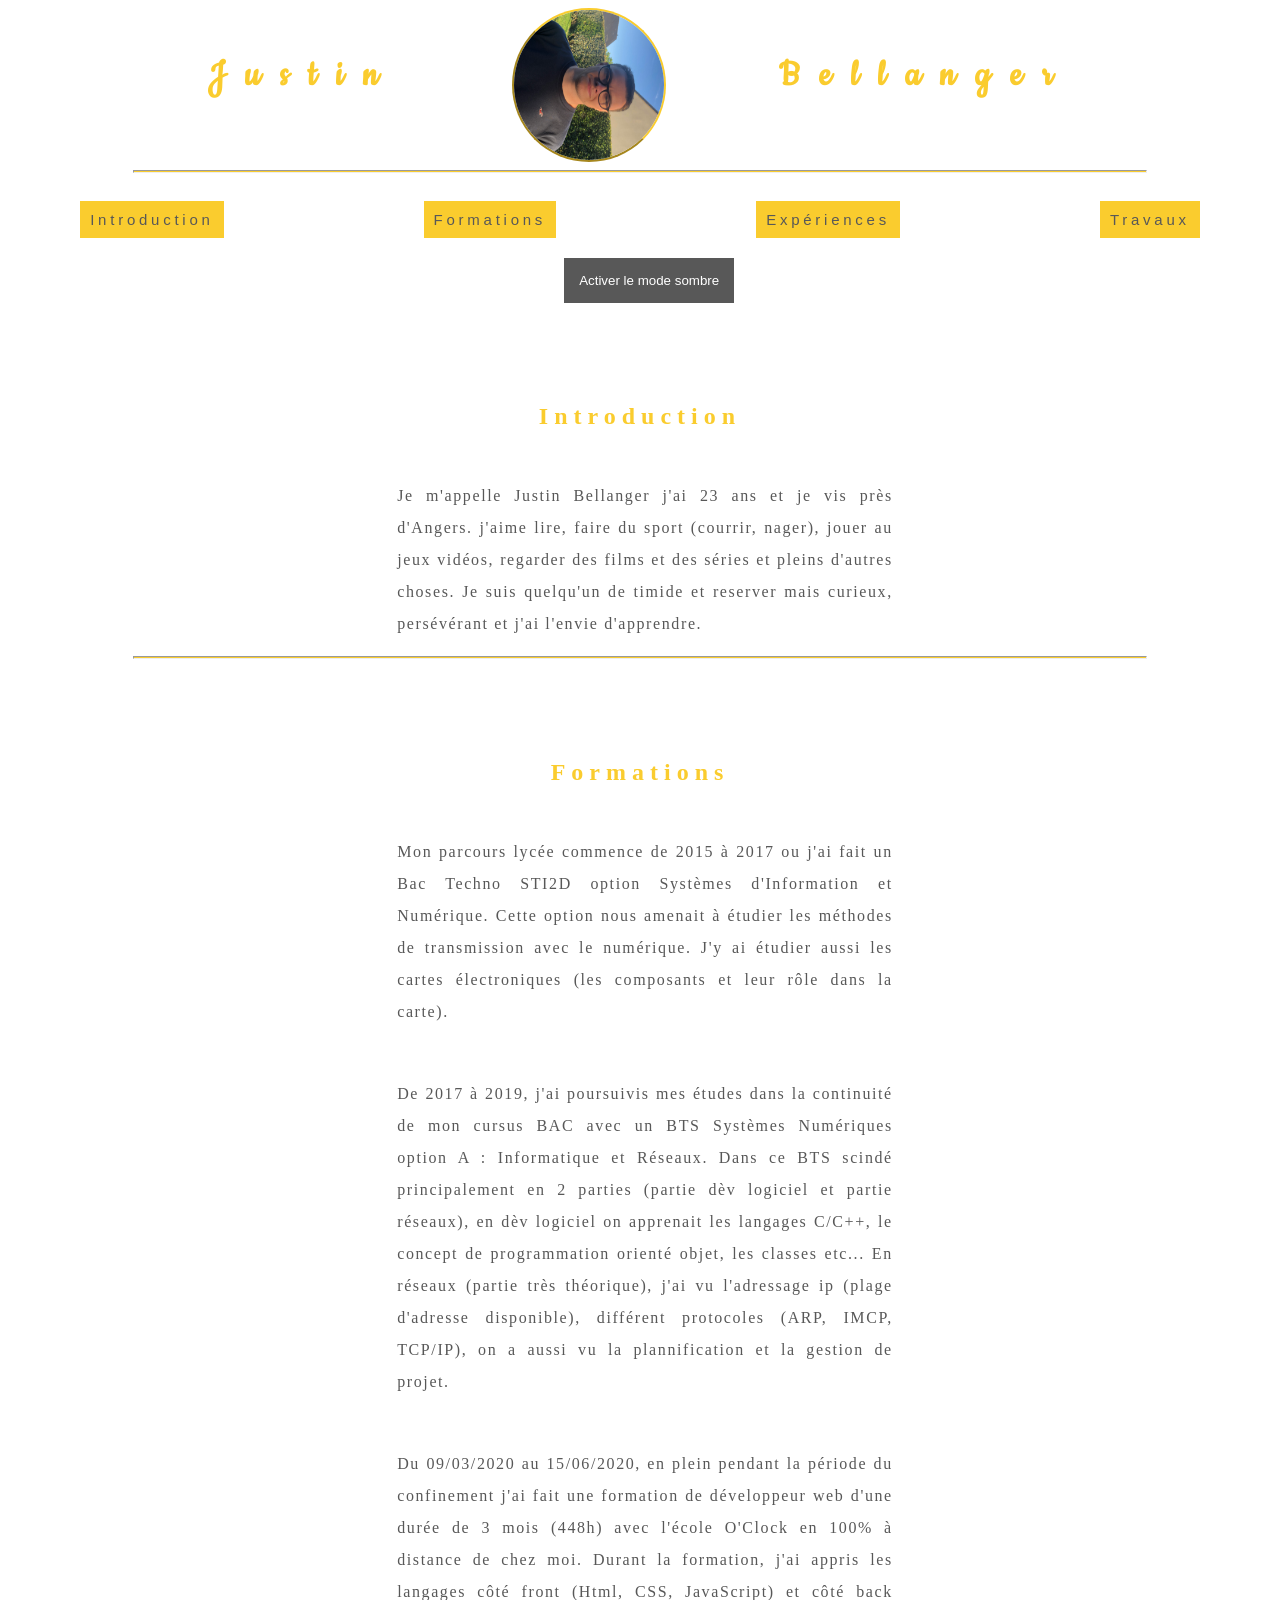
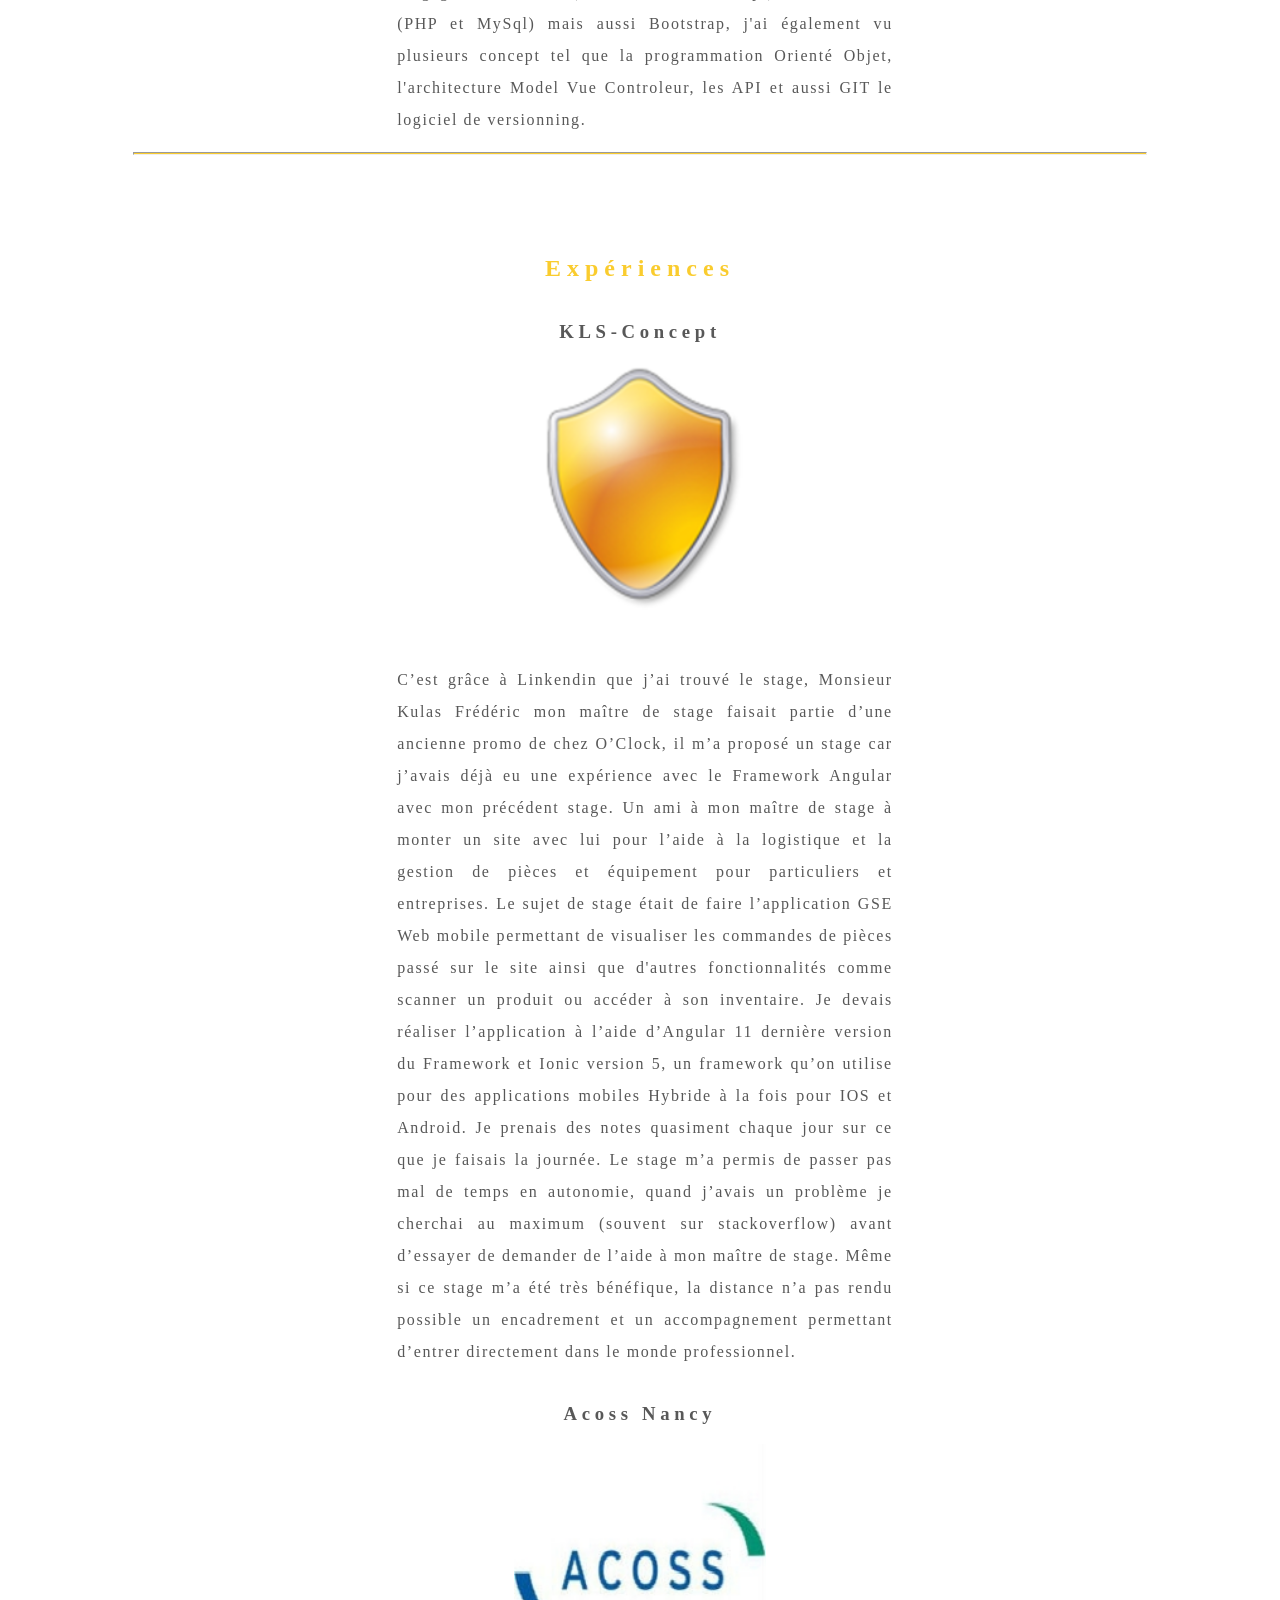
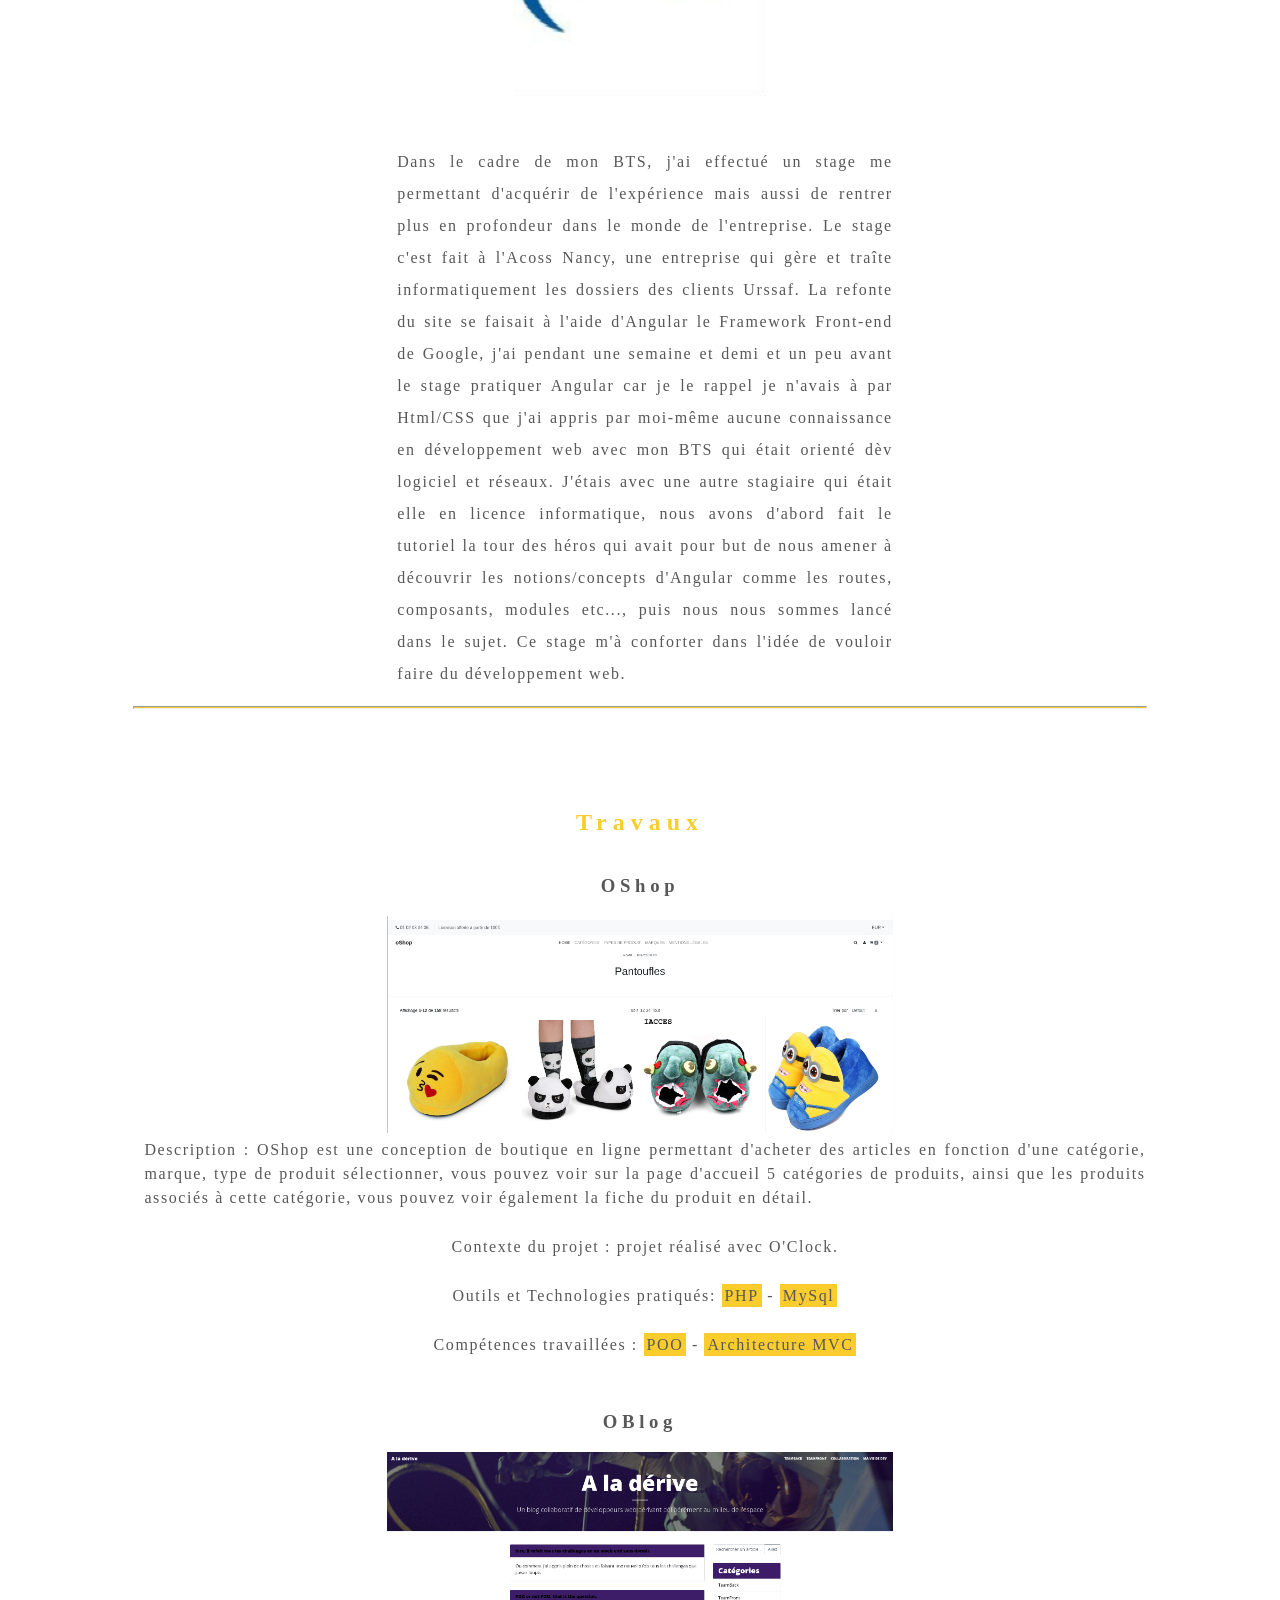
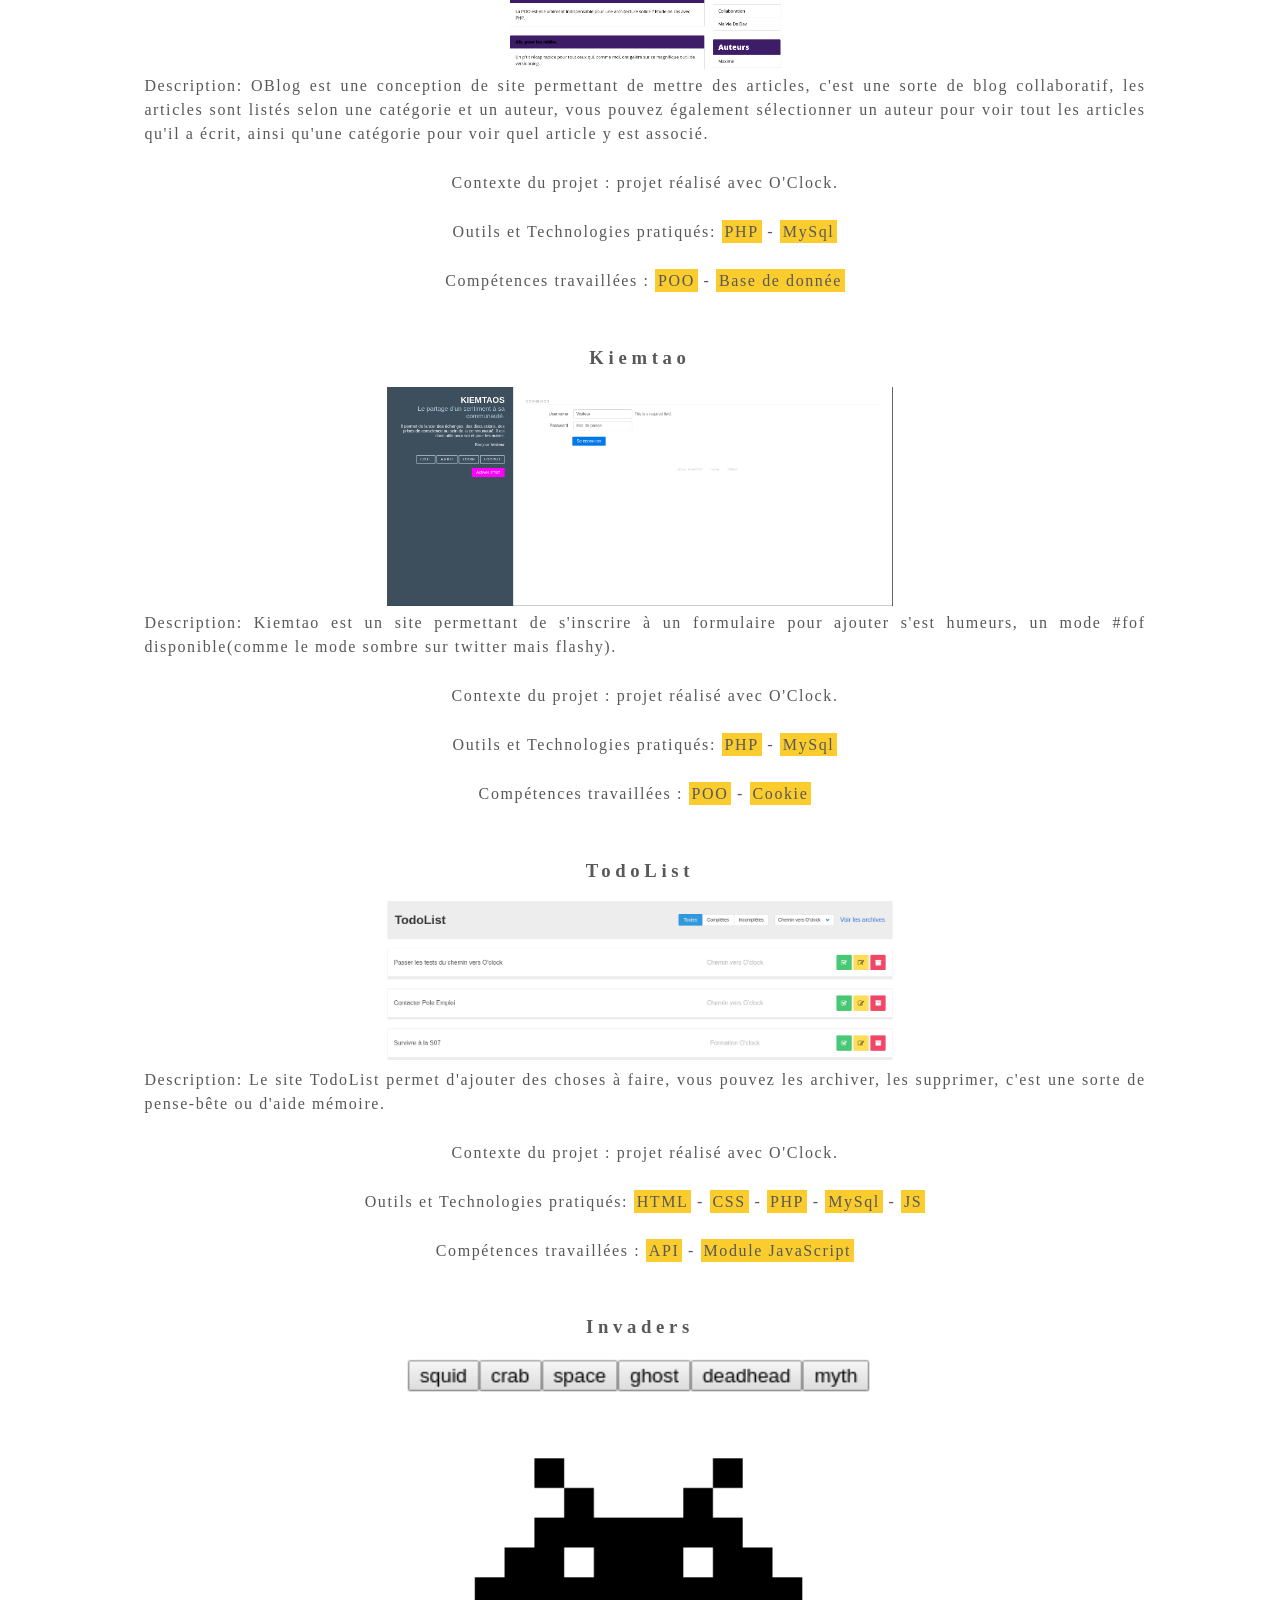
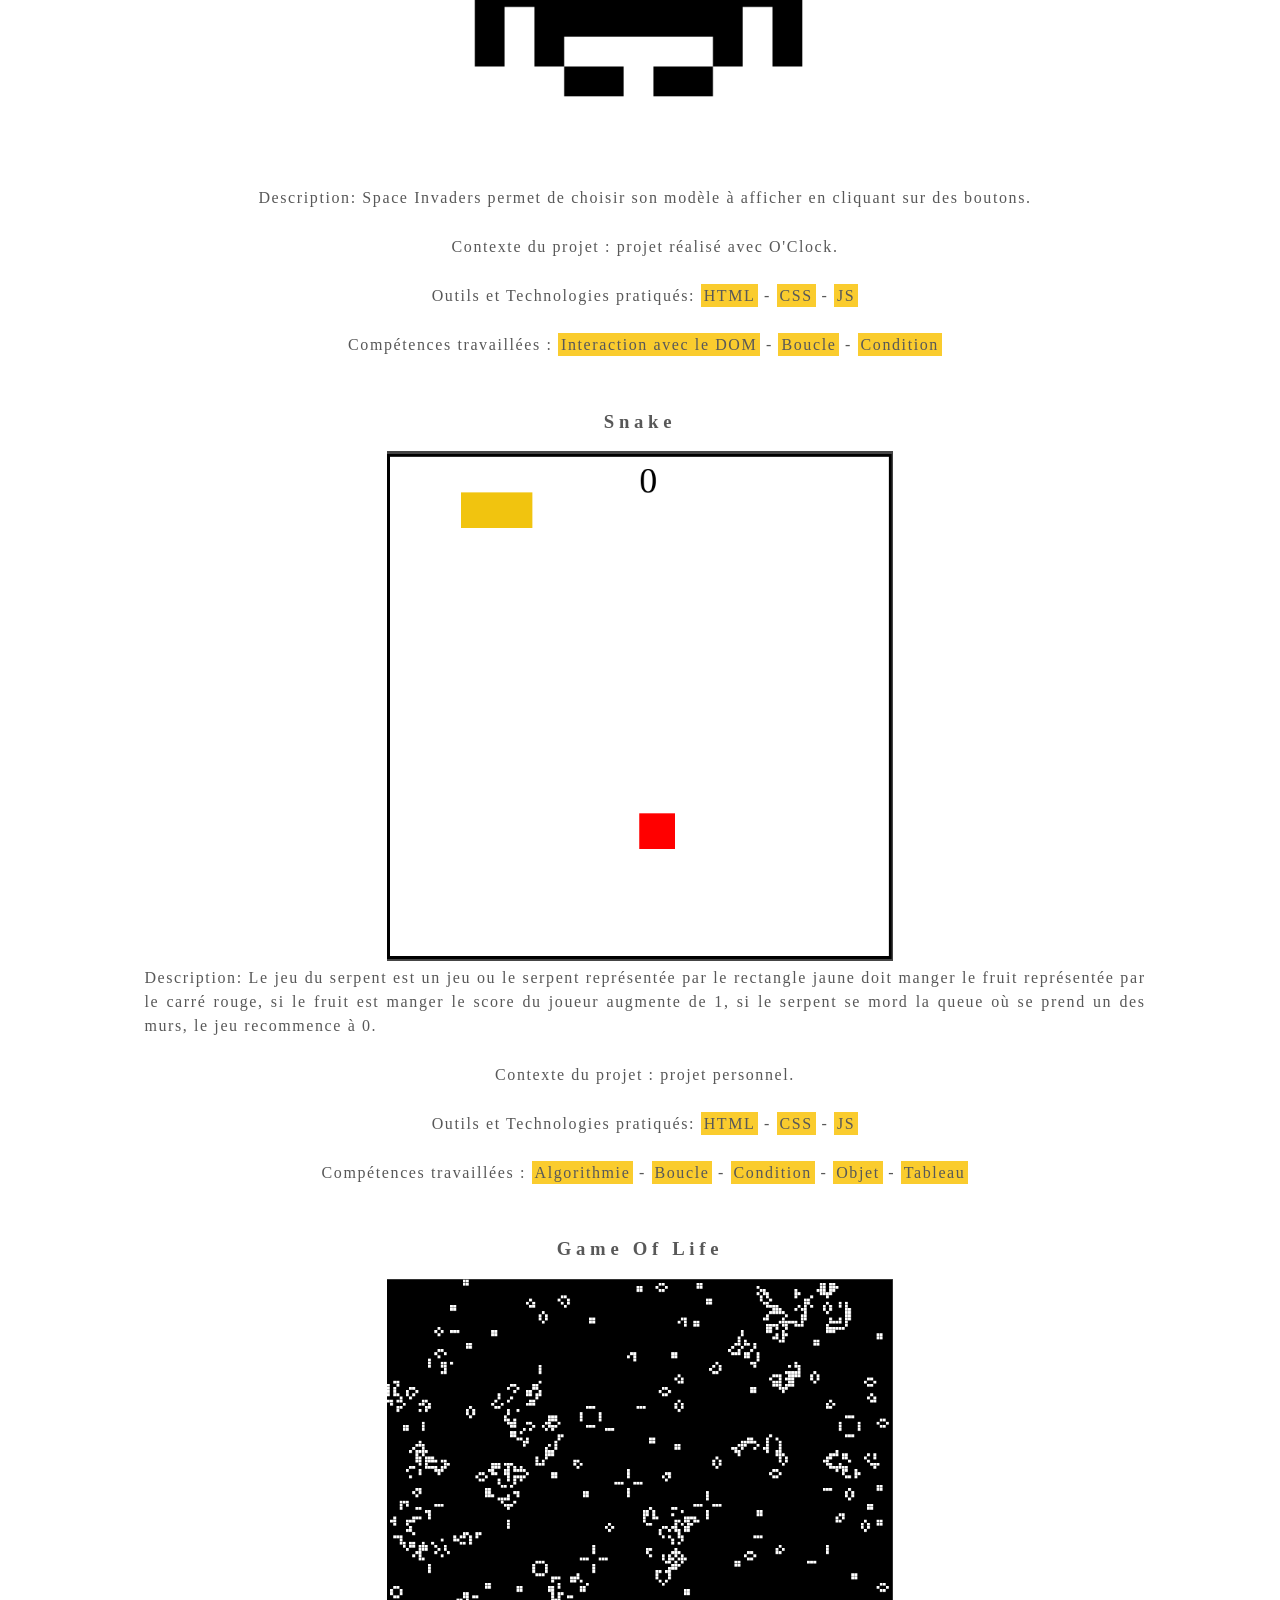
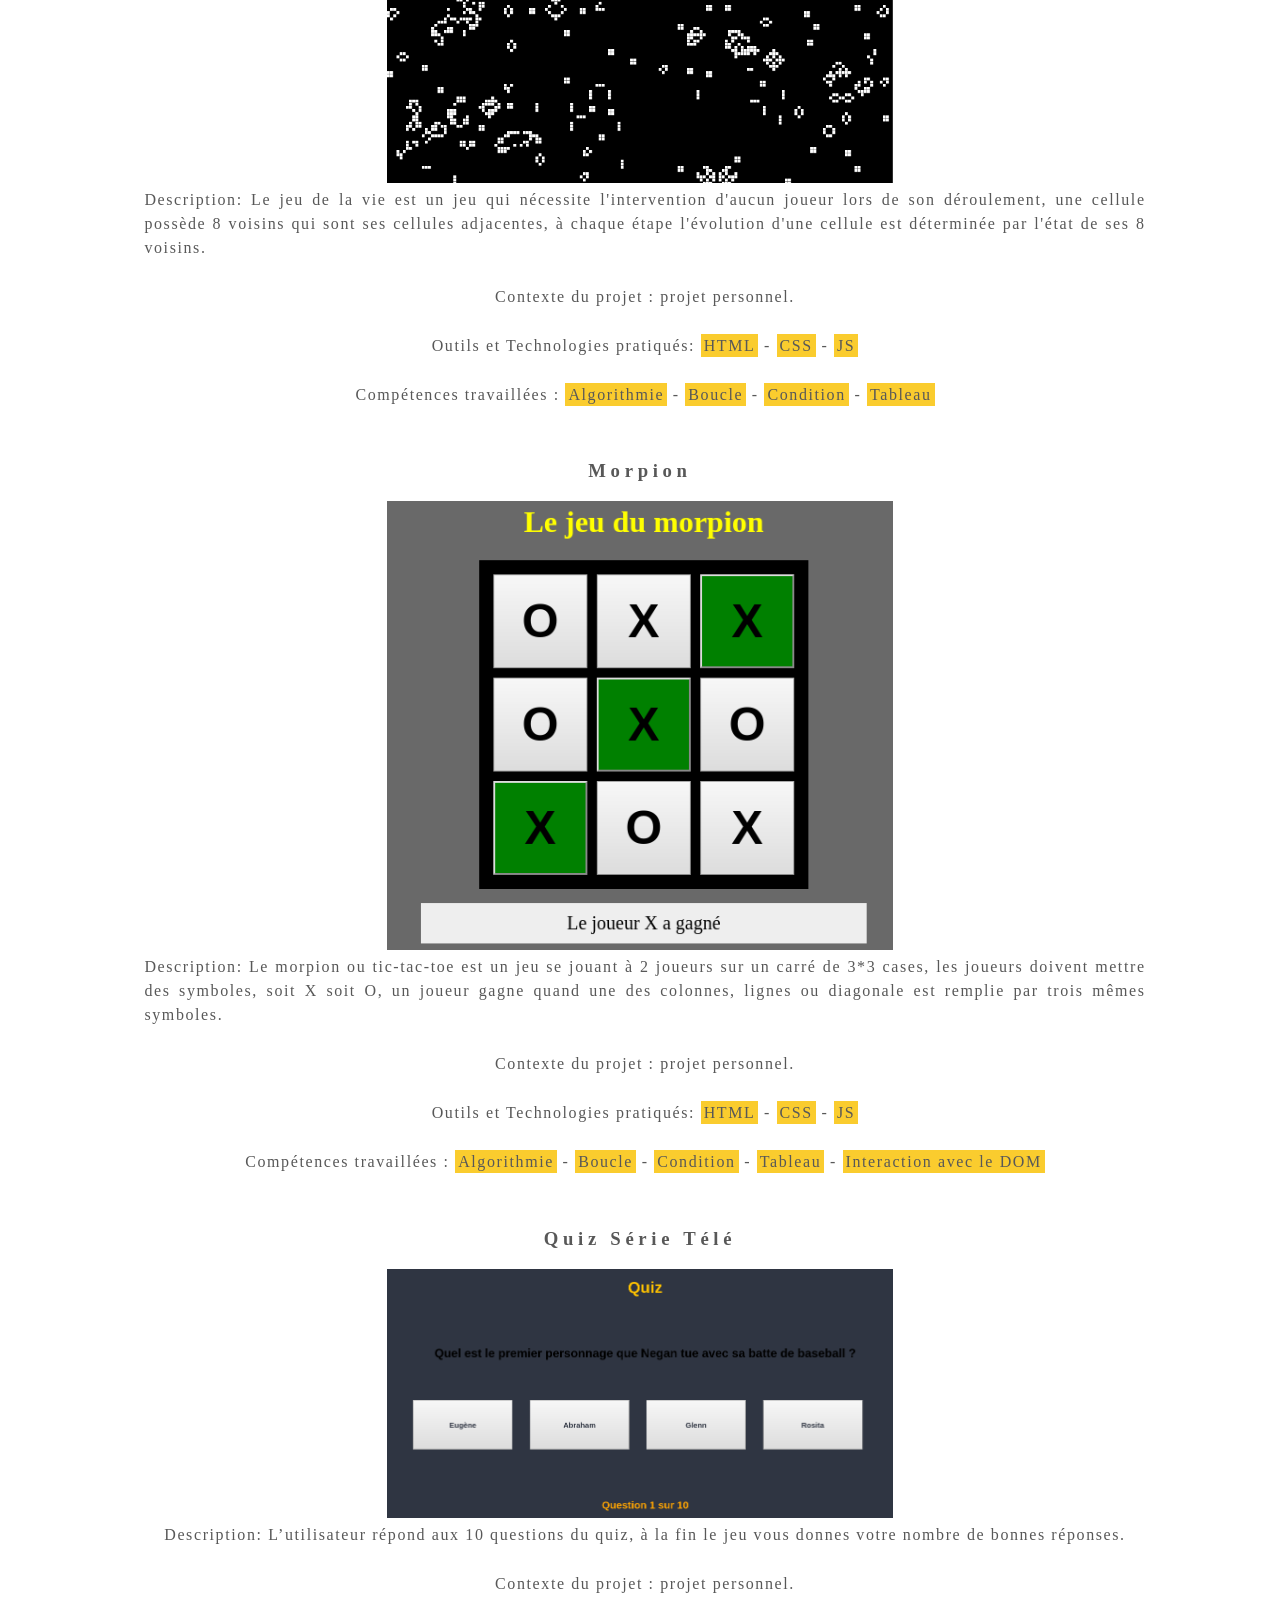
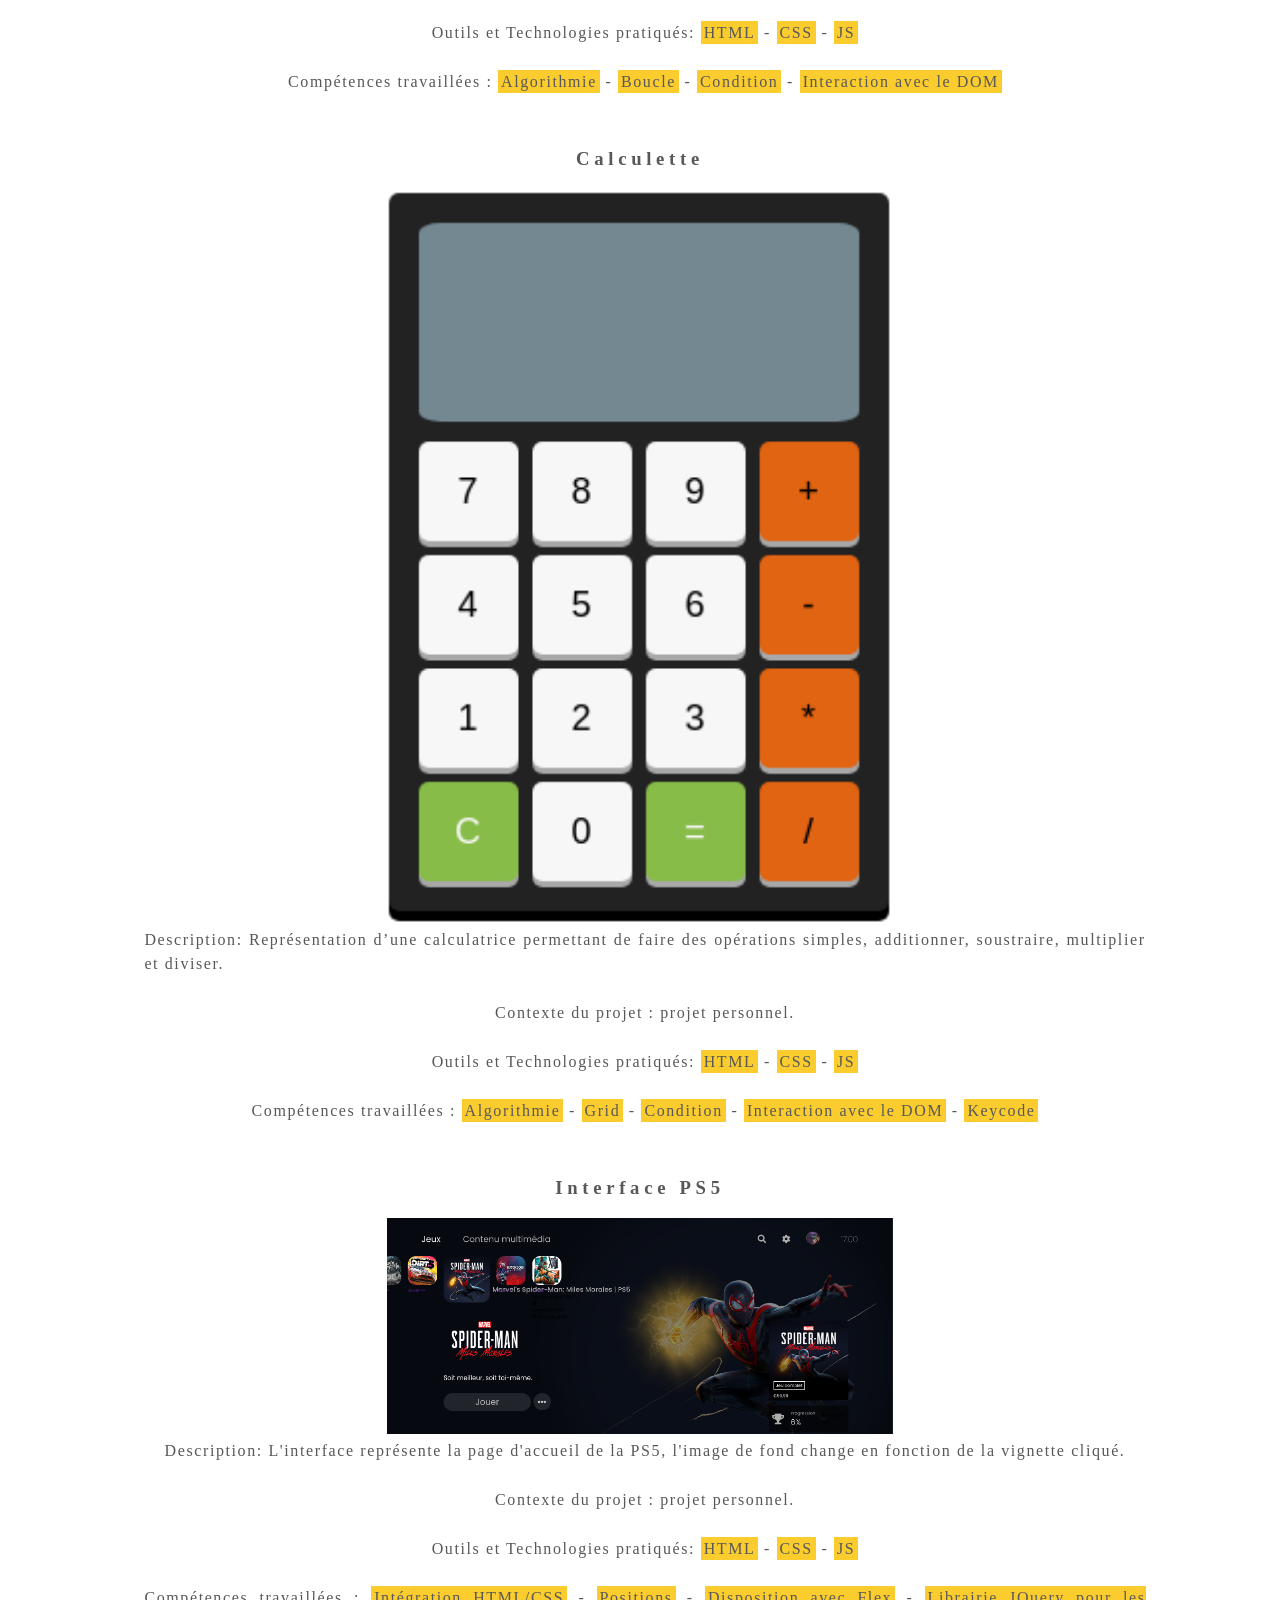
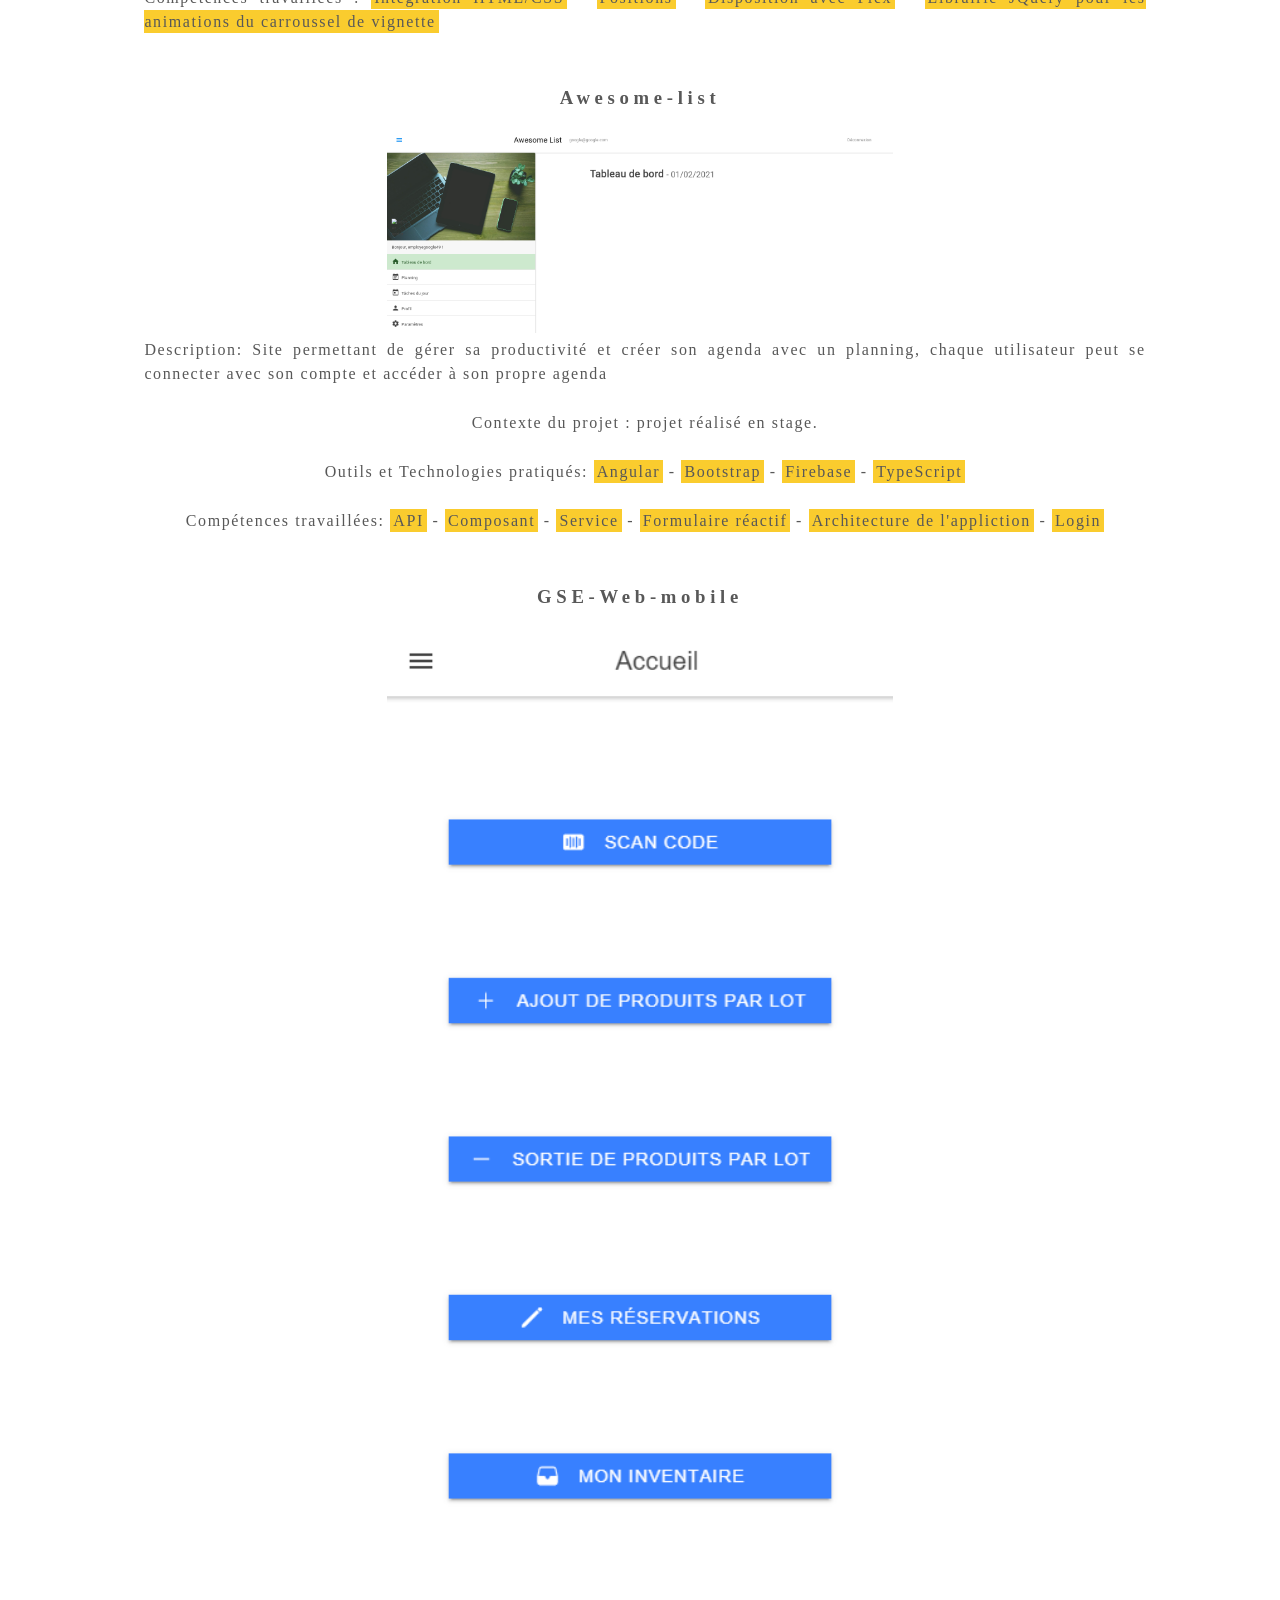
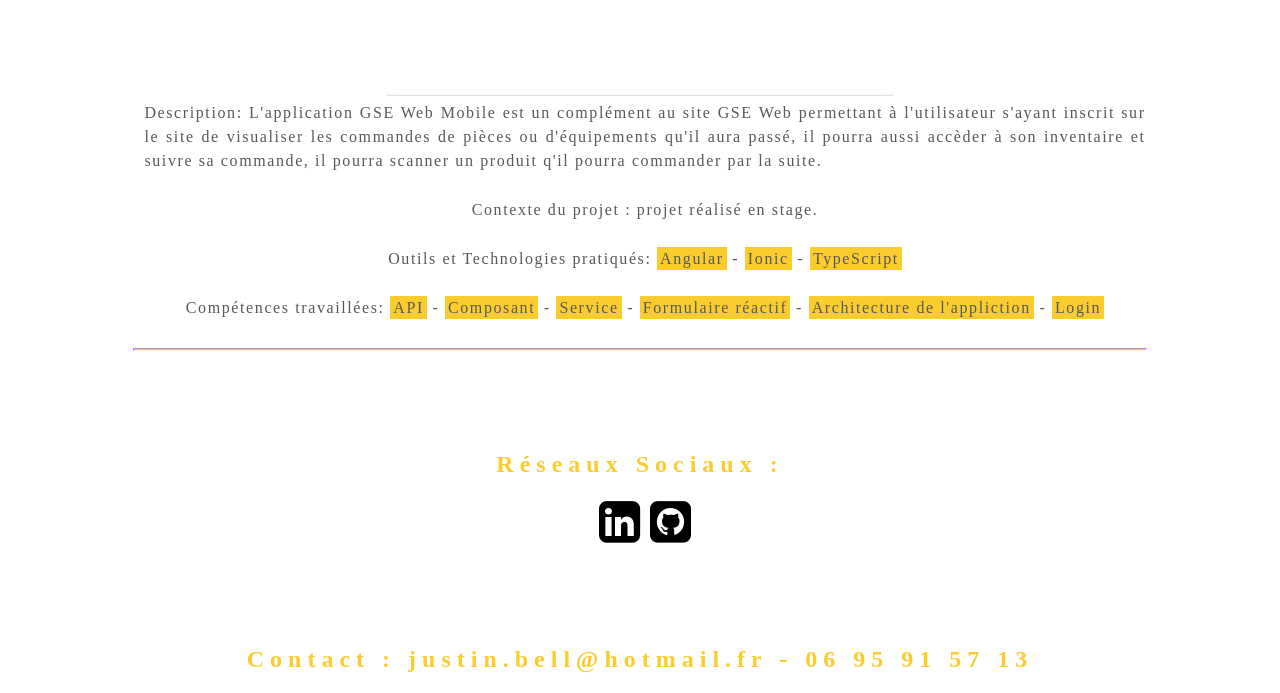
<file: integration/index.html>
<!DOCTYPE html>
<html>
    <head>
        <meta charset="utf-8">
        <meta name="author" content="Justin Bellanger" />
        <meta name="description" content="Site web pour me présenter"/>
        <meta name="keywords" content="formations, expériences, travaux">
        <meta name="viewport" content="width=device-width">
        <link rel="stylesheet" href="styles.css">
        <link href="https://fonts.googleapis.com/css2?family=Cookie&display=swap" rel="stylesheet">
        <link href="https://fonts.googleapis.com/css2?family=Amiri&family=Cookie&display=swap" rel="stylesheet">
        <link href="https://stackpath.bootstrapcdn.com/font-awesome/4.7.0/css/font-awesome.min.css" rel="stylesheet" integrity="sha384-wvfXpqpZZVQGK6TAh5PVlGOfQNHSoD2xbE+QkPxCAFlNEevoEH3Sl0sibVcOQVnN" crossorigin="anonymous">
        <title>Web CV Justin Bellanger</title>
    </head>

    <body class="bodyPage">
        <!-- Header haut de la page avec une image séparant mon prénom et mon nom -->
        <header class="highPage">
            <h1 class="highTitleName">Justin</h1>
            <img class="highPicture" src="images/justinbellanger.JPG" alt="Moi, Justin Bellanger pris en photo dans son jardin">
            <h1 class="highTitleLastName">Bellanger</h1>
        </header>

        <hr>
        
        <!-- Main corps de la page -->
        <main class="mainPage">
            <!-- Menu de navigation avec 4 boutons, représentant les 4 parties du site -->
            <nav class="nav">
                <button class="btn"><a href="#introduction" class="linkPage">Introduction</a></button>
                <button class="btn"><a href="#formations" class="linkPage">Formations</a></button>
                <button class="btn"><a href="#expériences" class="linkPage">Expériences</a></button>
                <button class="btn"><a href="#travaux" class="linkPage">Travaux</a></button>
            </nav>

            <!-- Boutton qui va changer l'apparence du site -->
            <div class="changeColor">
                <button id="darkMode">Activer le mode sombre</button>
            </div>

            <!-- Titre première partie -->
            <h2 id="introduction">Introduction</h2>
            <!-- Section introduction avec 3 paragraphes -->
            <section class="presentation">
                <p class="paragraphPage">Je m'appelle Justin Bellanger j'ai 23 ans et je vis près d'Angers.
                    j'aime lire, faire du sport (courrir, nager), jouer au jeux vidéos, regarder des films et des séries et pleins d'autres choses.
                    Je suis quelqu'un de timide et reserver mais curieux, persévérant et j'ai l'envie d'apprendre.
                </p>
            </section>

            <hr>

            <!-- Titre 2ème partie -->
            <h2 id="formations">Formations</h2>
            <!-- Section formation avec 3 paragraphes -->
            <section class="mainDivFormations">
                <p class="paragraphPage">
                    Mon parcours lycée commence de 2015 à 2017 ou j'ai fait un Bac Techno STI2D option Systèmes d'Information et Numérique.
                    Cette option nous amenait à étudier les méthodes de transmission avec le numérique.
                    J'y ai étudier aussi les cartes électroniques (les composants et leur rôle dans la carte).
                </p>
                    
                <p class="paragraphPage"> 
                    De 2017 à 2019, j'ai poursuivis mes études dans la continuité de mon cursus BAC avec un BTS Systèmes Numériques option A : Informatique et Réseaux.
                    Dans ce BTS scindé principalement en 2 parties (partie dèv logiciel et partie réseaux), 
                    en dèv logiciel on apprenait les langages C/C++, le concept de programmation orienté objet, 
                    les classes etc... 
                    En réseaux (partie très théorique), j'ai vu l'adressage ip (plage d'adresse disponible),
                    différent protocoles (ARP, IMCP, TCP/IP), on a aussi vu la plannification et la gestion de projet.
                </p>

                <p class="paragraphPage">
                    Du 09/03/2020 au 15/06/2020, en plein pendant la période du confinement j'ai fait une formation de développeur web d'une durée de 3 mois (448h) avec l'école O'Clock en 100% à distance 
                    de chez moi. Durant la formation, j'ai appris les langages côté front (Html, CSS, JavaScript) et côté 
                    back (PHP et MySql) mais aussi Bootstrap, j'ai également vu plusieurs
                    concept tel que la programmation Orienté Objet, l'architecture Model Vue Controleur, les API et aussi GIT 
                    le logiciel de versionning. 
                </p>             
            </section>

            <hr>
            
            <!-- Titre 3ème partie -->
            <h2 id="expériences">Expériences</h2>
            <!-- Section avec 6 divs chacunes -->
            <section class="mainSectionExperience">
                <!-- La div contient une image et un titre -->
                <div class="mainLeftDivExperience">
                    <h3 class="mainTitlePage">KLS-Concept</h3>
                    <img class="mainImgExperience" src="images/KLS-concept.png" alt="L'entreprise KLS-Concept ou j'ai fait mon stage en télétravail juste après O'Clock">
                </div>
                <!-- La div contient un paragraphe descriptif -->
                <div class="mainRightDivExperience">
                    <p class="paragraphPage">
                        C’est grâce à Linkendin que j’ai trouvé le stage, Monsieur Kulas Frédéric mon maître de stage faisait partie d’une ancienne promo de chez O’Clock, il m’a proposé un stage car j’avais déjà eu une expérience avec le Framework Angular avec mon précédent stage.

                        Un ami à mon maître de stage à monter un site avec lui pour l’aide à la logistique et la gestion de pièces et équipement pour particuliers et entreprises.

                        Le sujet de stage était de faire l’application GSE Web mobile permettant de visualiser les commandes de pièces passé sur le site ainsi que d'autres fonctionnalités comme scanner un produit ou accéder à son inventaire.

                        Je devais réaliser l’application à l’aide d’Angular 11 dernière version du Framework et Ionic version 5, un framework qu’on utilise pour des applications mobiles Hybride à la fois pour IOS et Android.

                        Je prenais des notes quasiment chaque jour sur ce que je faisais la journée.

                        Le stage m’a permis de passer pas mal de temps en autonomie, quand j’avais un problème je cherchai au maximum (souvent sur stackoverflow) avant d’essayer de demander de l’aide à mon maître de stage.

                        Même si ce stage m’a été très bénéfique, la distance n’a pas rendu possible un encadrement et un accompagnement permettant d’entrer directement dans le monde professionnel.
                    </p>
                </div>

                <!-- La div contient une image et un titre -->
                <div class="mainLeftDivExperience">
                    <h3 class="mainTitlePage">Acoss Nancy</h3>
                    <img class="mainImgExperience" src="images/acoss.png" alt="L'entreprise Acoss à Nancy ou j'ai fait mon stage">
                </div>
                <!-- La div contient un paragraphe descriptif -->
                <div class="mainRightDivExperience">
                    <p class="paragraphPage">
                        Dans le cadre de mon BTS, j'ai effectué un stage me permettant d'acquérir de l'expérience mais
                        aussi de rentrer plus en profondeur dans le monde de l'entreprise.

                        Le stage c'est fait à l'Acoss Nancy, une entreprise qui gère et traîte informatiquement les dossiers des clients 
                        Urssaf.

                        La refonte du site se faisait à l'aide d'Angular le Framework Front-end de Google, j'ai pendant une semaine et demi et un peu avant le stage pratiquer Angular car je
                        le rappel je n'avais à par Html/CSS que j'ai appris par moi-même aucune connaissance en développement web avec mon BTS qui était orienté dèv logiciel et réseaux.

                        J'étais avec une autre stagiaire qui était elle en licence informatique, nous avons d'abord fait le tutoriel la tour des héros qui avait
                        pour but de nous amener à découvrir les notions/concepts d'Angular comme les routes, composants, modules etc..., puis nous nous sommes
                        lancé dans le sujet. 

                        Ce stage m'à conforter dans l'idée de vouloir faire du développement web.
                    </p>
                </div>   
            </section>

            <hr>

            <!-- Titre de la 4ème partie -->
            <h2 id="travaux">Travaux</h2>
            <!-- Section avec 5 div -->
            <section class="mainSectionTravaux">
                <!-- 5 div contenant un titre une image et 4 paragraphes -->
                <div class="mainDivTravaux">
                    <h3 class="mainTitlePage">OShop</h3>
                    <img class="mainImgTravaux" src="images/OShop.png" alt="Image représentant une boutique en ligne avec une liste d'article">
                    <p class="paragraphPageTravaux">
                        Description : OShop est une conception de boutique en ligne permettant d'acheter des articles en
                        fonction d'une catégorie, marque, type de produit sélectionner,
                        vous pouvez voir sur la page d'accueil 5 catégories de produits, ainsi que les produits associés
                        à cette catégorie, vous pouvez voir également la fiche du produit en détail.
                    </p>
                    <p class="paragraphPageTravaux">
                        Contexte du projet : projet réalisé avec O'Clock.
                    </p>
                    <p class="paragraphPageTravaux">
                        Outils et Technologies pratiqués: <span><tag class="mainTagTravaux">PHP</tag> - <tag class="mainTagTravaux">MySql</tag></span>
                    </p>
                    <p class="paragraphPageTravaux">
                        Compétences travaillées : <span><tag class="mainTagTravaux">POO</tag> - <tag class="mainTagTravaux">Architecture MVC</tag></span>
                    </p>
                </div>

                <div class="mainDivTravaux">
                    <h3 class="mainTitlePage">OBlog</h3>
                    <img class="mainImgTravaux" src="images/OBlog.png" alt="Image représentant un contenu pour éditer des articles">
                    <p class="paragraphPageTravaux">
                        Description: OBlog est une conception de site permettant de mettre des articles, c'est une sorte de blog collaboratif, les articles sont listés selon une catégorie et un auteur,
                        vous pouvez également sélectionner un auteur pour voir tout les articles qu'il a écrit, ainsi qu'une catégorie pour voir quel article y est associé. 
                    </p>
                    <p class="paragraphPageTravaux">
                        Contexte du projet : projet réalisé avec O'Clock.
                    </p>
                    <p class="paragraphPageTravaux">
                        Outils et Technologies pratiqués: <span><tag class="mainTagTravaux">PHP</tag> - <tag class="mainTagTravaux">MySql</tag></span>
                    </p>
                    <p class="paragraphPageTravaux">
                        Compétences travaillées : <span><tag class="mainTagTravaux">POO</tag> - <tag class="mainTagTravaux">Base de donnée</tag></span>
                    </p>
                </div>

                <div class="mainDivTravaux">
                    <h3 class="mainTitlePage">Kiemtao</h3>
                    <img class="mainImgTravaux" src="images/Kiemtao.png" alt="Image représentant un site pour décrire s'est humeurs">
                    <p class="paragraphPageTravaux">
                        Description: Kiemtao est un site permettant de s'inscrire à un formulaire pour ajouter s'est humeurs, un mode #fof disponible(comme le mode sombre sur twitter mais flashy). 
                    </p>
                    <p class="paragraphPageTravaux">
                        Contexte du projet : projet réalisé avec O'Clock.
                    </p>
                    <p class="paragraphPageTravaux">
                        Outils et Technologies pratiqués: <span><tag class="mainTagTravaux">PHP</tag> - <tag class="mainTagTravaux">MySql</tag>
                    </p>
                    <p class="paragraphPageTravaux">
                        Compétences travaillées : <span><tag class="mainTagTravaux">POO</tag> - <tag class="mainTagTravaux">Cookie</tag></span>
                    </p>
                </div>

                <div class="mainDivTravaux">
                    <h3 class="mainTitlePage">TodoList</h3>
                    <img class="mainImgTravaux" src="images/TodoList.png" alt="Image représentant un site permettant de lister les choses que vous avez à faire">
                    <p class="paragraphPageTravaux">
                        Description: Le site TodoList permet d'ajouter des choses à faire, vous pouvez les archiver, les supprimer, c'est une sorte de pense-bête ou d'aide mémoire. 
                    </p>
                    <p class="paragraphPageTravaux">
                        Contexte du projet : projet réalisé avec O'Clock.
                    </p>
                    <p class="paragraphPageTravaux">
                        Outils et Technologies pratiqués: <span><tag class="mainTagTravaux">HTML</tag> - <tag class="mainTagTravaux">CSS</tag> - <tag class="mainTagTravaux">PHP</tag> - <tag class="mainTagTravaux">MySql</tag> - <tag class="mainTagTravaux">JS</tag></span>
                    </p>
                    <p class="paragraphPageTravaux">
                        Compétences travaillées : <span><tag class="mainTagTravaux">API</tag> - <tag class="mainTagTravaux">Module JavaScript</tag></span>
                    </p>
                </div>

                <div class="mainDivTravaux">
                    <h3 class="mainTitlePage">Invaders</h3>
                    <img class="mainImgTravaux" src="images/Invaders.png" alt="Image représentant un site ou l'on peur choisir d'afficher un modèle">
                    <p class="paragraphPageTravaux">
                        Description: Space Invaders permet de choisir son modèle à afficher en cliquant sur des boutons. 
                    </p>
                    <p class="paragraphPageTravaux">
                        Contexte du projet : projet réalisé avec O'Clock.
                    </p>
                    <p class="paragraphPageTravaux">
                        Outils et Technologies pratiqués: <span><tag class="mainTagTravaux">HTML</tag> - <tag class="mainTagTravaux">CSS</tag> - <tag class="mainTagTravaux">JS</tag></span>
                    </p>
                    <p class="paragraphPageTravaux">
                        Compétences travaillées : <span><tag class="mainTagTravaux">Interaction avec le DOM</tag> - <tag class="mainTagTravaux">Boucle</tag> - <tag class="mainTagTravaux">Condition</tag></span>
                    </p>
                </div>

                <div class="mainDivTravaux">
                    <h3 class="mainTitlePage">Snake</h3>
                    <img class="mainImgTravaux" src="images/snake.png" alt="Image représentant un serpent devant manger un fruit pour que le score du joueur augmente">
                    <p class="paragraphPageTravaux">
                        Description: Le jeu du serpent est un jeu ou le serpent représentée par le rectangle jaune doit manger le fruit représentée par le carré rouge, si le fruit est manger le score du joueur augmente de 1, si le serpent se mord la queue où se prend un des murs, le jeu recommence à 0. 
                    </p>
                    <p class="paragraphPageTravaux">
                        Contexte du projet : projet personnel.
                    </p>
                    <p class="paragraphPageTravaux">
                      Outils et Technologies pratiqués: <span><tag class="mainTagTravaux">HTML</tag> - <tag class="mainTagTravaux">CSS</tag> - <tag class="mainTagTravaux">JS</tag></span>
                    </p>
                    <p class="paragraphPageTravaux">
                        Compétences travaillées : <span><tag class="mainTagTravaux">Algorithmie</tag> - <tag class="mainTagTravaux">Boucle</tag> - <tag class="mainTagTravaux">Condition</tag> - <tag class="mainTagTravaux">Objet</tag> - <tag class="mainTagTravaux">Tableau</tag></span>
                    </p>
                </div>

                <div class="mainDivTravaux">
                    <h3 class="mainTitlePage">Game Of Life</h3>
                    <img class="mainImgTravaux" src="images/game_of_life.png" alt="Image représentant des cellules dont l'état varie à chaque étape">
                    <p class="paragraphPageTravaux">
                        Description: Le jeu de la vie est un jeu qui nécessite l'intervention d'aucun joueur lors de son déroulement, une cellule possède 8 voisins qui sont ses cellules adjacentes, à chaque étape l'évolution d'une cellule est déterminée par l'état de ses 8 voisins.
                    </p>
                    <p class="paragraphPageTravaux">
                        Contexte du projet : projet personnel.
                    </p>
                    <p class="paragraphPageTravaux">
                      Outils et Technologies pratiqués: <span><tag class="mainTagTravaux">HTML</tag> - <tag class="mainTagTravaux">CSS</tag> - <tag class="mainTagTravaux">JS</tag></span>
                    </p>
                    <p class="paragraphPageTravaux">
                        Compétences travaillées : <span><tag class="mainTagTravaux">Algorithmie</tag> - <tag class="mainTagTravaux">Boucle</tag> - <tag class="mainTagTravaux">Condition</tag> - <tag class="mainTagTravaux">Tableau</tag></span>
                    </p>
                </div>

                <div class="mainDivTravaux">
                    <h3 class="mainTitlePage">Morpion</h3>
                    <img class="mainImgTravaux" src="images/morpion.png" alt="Image représentant un carré 3*3 devant être compléter de symbole X ou O par 2 joueurs">
                    <p class="paragraphPageTravaux">
                        Description: Le morpion ou tic-tac-toe est un jeu se jouant à 2 joueurs sur un carré de 3*3 cases, les joueurs doivent mettre des symboles, soit X soit O, un joueur gagne quand une des colonnes, lignes ou diagonale est remplie par trois mêmes symboles.
                    </p>
                    <p class="paragraphPageTravaux">
                        Contexte du projet : projet personnel.
                    </p>
                    <p class="paragraphPageTravaux">
                      Outils et Technologies pratiqués: <span><tag class="mainTagTravaux">HTML</tag> - <tag class="mainTagTravaux">CSS</tag> - <tag class="mainTagTravaux">JS</tag></span>
                    </p>
                    <p class="paragraphPageTravaux">
                        Compétences travaillées : <span><tag class="mainTagTravaux">Algorithmie</tag> - <tag class="mainTagTravaux">Boucle</tag> - <tag class="mainTagTravaux">Condition</tag> - <tag class="mainTagTravaux">Tableau</tag> - <tag class="mainTagTravaux">Interaction avec le DOM</tag></span>
                    </p>
                </div>

                <div class="mainDivTravaux">
                    <h3 class="mainTitlePage">Quiz Série Télé</h3>
                    <img class="mainImgTravaux" src="images/quiz_series_tv.png" alt="Image représentant un quiz, 1 question et 4 propositions de réponses">
                    <p class="paragraphPageTravaux">
                        Description: L’utilisateur répond aux 10 questions du quiz, à la fin le jeu vous donnes votre nombre de bonnes réponses.
                    </p>
                    <p class="paragraphPageTravaux">
                        Contexte du projet : projet personnel.
                    </p>
                    <p class="paragraphPageTravaux">
                      Outils et Technologies pratiqués: <span><tag class="mainTagTravaux">HTML</tag> - <tag class="mainTagTravaux">CSS</tag> - <tag class="mainTagTravaux">JS</tag></span>
                    </p>
                    <p class="paragraphPageTravaux">
                        Compétences travaillées : <span><tag class="mainTagTravaux">Algorithmie</tag> - <tag class="mainTagTravaux">Boucle</tag> - <tag class="mainTagTravaux">Condition</tag> - <tag class="mainTagTravaux">Interaction avec le DOM</tag></span>
                    </p>
                </div>

                <div class="mainDivTravaux">
                    <h3 class="mainTitlePage">Calculette</h3>
                    <img class="mainImgTravaux" src="images/calculatrice.png" alt="Image représentant une calculette, permettant de faire des opérations simples">
                    <p class="paragraphPageTravaux">
                        Description: Représentation d’une calculatrice permettant de faire des opérations simples, additionner, soustraire, multiplier et diviser.
                    </p>
                    <p class="paragraphPageTravaux">
                        Contexte du projet : projet personnel.
                    </p>
                    <p class="paragraphPageTravaux">
                      Outils et Technologies pratiqués: <span><tag class="mainTagTravaux">HTML</tag> - <tag class="mainTagTravaux">CSS</tag> - <tag class="mainTagTravaux">JS</tag></span>
                    </p>
                    <p class="paragraphPageTravaux">
                        Compétences travaillées : <span><tag class="mainTagTravaux">Algorithmie</tag> - <tag class="mainTagTravaux">Grid</tag> - <tag class="mainTagTravaux">Condition</tag> - <tag class="mainTagTravaux">Interaction avec le DOM</tag> - <tag class="mainTagTravaux">Keycode</tag></span>
                    </p>
                </div>

                <div class="mainDivTravaux">
                    <h3 class="mainTitlePage">Interface PS5</h3>
                    <img class="mainImgTravaux" src="images/interface_PS5.png" alt="Image représentant l'interface de la page d'accueil de la PS5">
                    <p class="paragraphPageTravaux">
                        Description: L'interface représente la page d'accueil de la PS5, l'image de fond change en fonction de la vignette cliqué.
                    </p>
                    <p class="paragraphPageTravaux">
                        Contexte du projet : projet personnel.
                    </p>
                    <p class="paragraphPageTravaux">
                      Outils et Technologies pratiqués: <span><tag class="mainTagTravaux">HTML</tag> - <tag class="mainTagTravaux">CSS</tag> - <tag class="mainTagTravaux">JS</tag></span>
                    </p>
                    <p class="paragraphPageTravaux">
                        Compétences travaillées : <span><tag class="mainTagTravaux">Intégration HTML/CSS</tag> - <tag class="mainTagTravaux">Positions</tag> - <tag class="mainTagTravaux">Disposition avec Flex</tag> - <tag class="mainTagTravaux">Librairie JQuery pour les animations du carroussel de vignette</tag></span>
                    </p>
                </div>

                <div class="mainDivTravaux">
                    <h3 class="mainTitlePage">Awesome-list</h3>
                    <img class="mainImgTravaux" src="images/awesome-list.png" alt="Image représentant un site permettant de gérer sa productivité et son agenda personnel">
                    <p class="paragraphPageTravaux">
                        Description: Site permettant de gérer sa productivité et créer son agenda avec un planning, chaque utilisateur peut se connecter avec son compte et accéder à son propre agenda
                    </p>
                    <p class="paragraphPageTravaux">
                        Contexte du projet : projet réalisé en stage.
                    </p>
                    <p class="paragraphPageTravaux">
                      Outils et Technologies pratiqués: <span><tag class="mainTagTravaux">Angular</tag> - <tag class="mainTagTravaux">Bootstrap</tag> - <tag class="mainTagTravaux">Firebase</tag> - <tag class="mainTagTravaux">TypeScript</tag></span>
                    </p>
                    <p class="paragraphPageTravaux">
                        Compétences travaillées: <span><tag class="mainTagTravaux">API</tag> - <tag class="mainTagTravaux">Composant</tag> - <tag class="mainTagTravaux">Service</tag> - <tag class="mainTagTravaux">Formulaire réactif</tag> - <tag class="mainTagTravaux">Architecture de l'appliction</tag> - <tag class="mainTagTravaux">Login</tag></span>
                    </p>
                </div>

                <div class="mainDivTravaux">
                    <h3 class="mainTitlePage">GSE-Web-mobile</h3>
                    <img class="mainImgTravaux" src="images/GSE_Web_Mobile.png" alt="Image représentant la page d'accueil de l'application GSE Web mobile ">
                    <p class="paragraphPageTravaux">
                        Description: L'application GSE Web Mobile est un complément au site GSE Web permettant à l'utilisateur s'ayant inscrit sur le site de visualiser les commandes de pièces ou d'équipements qu'il aura passé, il pourra aussi accèder à son inventaire et suivre sa commande,
                        il pourra scanner un produit q'il pourra commander par la suite.
                    </p>
                    <p class="paragraphPageTravaux">
                        Contexte du projet : projet réalisé en stage.
                    </p>
                    <p class="paragraphPageTravaux">
                      Outils et Technologies pratiqués: <span><tag class="mainTagTravaux">Angular</tag> - <tag class="mainTagTravaux">Ionic</tag> - <tag class="mainTagTravaux">TypeScript</tag></span>
                    </p>
                    <p class="paragraphPageTravaux">
                        Compétences travaillées: <span><tag class="mainTagTravaux">API</tag> - <tag class="mainTagTravaux">Composant</tag> - <tag class="mainTagTravaux">Service</tag> - <tag class="mainTagTravaux">Formulaire réactif</tag> - <tag class="mainTagTravaux">Architecture de l'appliction</tag> - <tag class="mainTagTravaux">Login</tag></span>
                    </p>
                </div>
            </section>
        </main>
        
        <hr>

        <!-- Footer bas de la page avec 2 section, une pour les réseaux et l'autre la partie contact -->
        <footer class="downPage">
            <section class="downSectionSocialMedia">
                <h2 class="downTitle">Réseaux Sociaux :</h2> 
                <div class="downDivLogo">
                    <div class="iconLogo"><i class="fa fa-linkedin-square fa-3x" aria-hidden="true"></i></div>
                    <div class="iconLogo"><i class="fa fa-github-square fa-3x" aria-hidden="true"></i></div>
                </div>
            </section>

            <section class="downSectionContact">
                <h2 class="downTitle">Contact : <span class="downSectionContactMailAndNumber">justin.bell@hotmail.fr - 06 95 91 57 13</span></h2> 
            </section>
        </footer>

        <script src="scripts/app.js"></script>
    </body>
</html>
</file>
<file: styles.css>
/* Style Globaux */

/* Corps de la page*/
.bodyPage {

    background-color: white;
}

/* Paragraphe des sections introduction, formations et expériences */
.paragraphPage {

    text-align: justify;
    margin-top: 50px;
    color: #585858;
    letter-spacing: 0.1em;
    padding-left: 10px;
    line-height: 2rem;/* Espacement entre les lignes */
}

/* Paragraphe, section travaux */
.paragraphPageTravaux {

    text-align: justify;
    color: #585858;
    margin-bottom: 20px;
    letter-spacing: 0.1em;
    padding-left: 10px;
    line-height: 1.5rem;
    margin-top: 5px;

}

/* Lien des boutons */
.linkPage {

    text-decoration: none;
    font-size: 15px;
    letter-spacing: 0.25em;
    color: #585858;
}

/* Tag, section travaux */
.mainTagTravaux {

    background-color: #FACC2E;
    border-style: none;
    margin-top: 2px;
    padding: 3px;

}

/* Titre, section travaux */
.mainTitlePage {

    color: #585858;
    text-align: center;
    letter-spacing: 0.25em;
}

/* Titre principale */
h1 {

    font-family: Cookie;
    letter-spacing: 0.25em;
    font-size: 25px;
    margin-top: 45px;
    color: #FACC2E;

}
/* Barre de délimitation entre les parties */
hr {

    background-color: #FACC2E;
    height: 1px;
    width: 80%;
}
/* Titres des parties */
h2 {

    margin-top: 100px;
    text-align: center;
    color: #FACC2E;
    letter-spacing: 0.25em;
}

/* Style à activer pour le mode sombre*/
.pDarkStyle {

    color: white;
}

.h3DarkStyle {

    color: white;
}

.bodyDarkStyle {

    background-color: #585858;
}

.aDarkStyle {

    color: white;
}

.buttonDarkModeStyle {

    color: #585858;
    background-color: white;
}

.tagDarkStyle {

    color: white;
}

/* Style du Header */

.highPage {

    width: 100%;/* Le header va prendre toute la largeur de la page */
    display: flex;/* Le header va être flexible et on pourra agencer son contenu */
    justify-content: space-between;/* Le contenu du header s'affiche en ligne avec des espaces entre chaque éléments */
}

.highTitleName {

    margin-left: 20px;
}

.highTitleLastName {

    margin-right: 20px;
}

.highPicture {

    width: 150px;
    height: 150px;
    /*transform: rotate(90deg);*//* Propriété qui va axer l'image sur un point d'origine, ici on tourne à 90° autour de son point */
    border-width: 2px;
    border-style: outset;/* Bordure qui fait apparaître l'élément en relief */
    border-color: #FACC2E;
    border-radius: 50%;
}

/* Style du Main */

/* Le nav qui contient les 4 bouttons */
.nav {

    display: flex;
    flex-wrap: wrap;
    flex-direction: column;/* Les boutons sont affiché en colonne */

}
/* Bouttons du menu */
.btn {

    margin-top: 20px;
    margin-left: 30%;
    margin-right: 30%;
    padding: 10px;
    background-color: #FACC2E;
    border: none;
}
/* Effet au survol du boutton */
.btn:hover {

    cursor: pointer;
    box-shadow: 4px 4px 4px 4px #585858;
    transition: 0.3s;
}
/* Boutton pour changer l'apparence du site */
#darkMode {

    padding: 15px;
    margin-top: 20px;
    margin-left: 32%;
    background-color: #585858;
    color: white;
    border: none;
}
/* Effet au survol du boutton */
#darkMode:hover {

    cursor: pointer;
    box-shadow: 4px 4px 4px 4px #585858;
    transition: 0.3s;
}
/* La div (gauche->penser pour flexbox) contenant un titre et une image, section expériences */
.mainLeftDivExperience {

    width: 80%;/* La div prend 80% dans la largeur de la page */
    margin-left: auto;
    margin-right: auto;
    display: flex;/* Affichage pour gérer le contenu à l'intérieur de la div */
    flex-direction: column;
    align-items: center;/* Centrer l'image au centre sur l'axe transversal */
    justify-content: center;/* Centrer l'image sur la ligne */
}
/* Titre de la div de (gauche) section expériences */
.mainTitleExperience {

    color: #585858;
    text-align: center;
    letter-spacing: 0.25em;
}
/* Image de la div de (gauche) section expériences */
.mainImgExperience {

    width: 25%;
}
/* La Div qui contient un titre une image et 2 paragraphes, section travaux */
.mainDivTravaux {

    width: 80%;
    margin-left: auto;
    margin-right: auto;
    margin-top: 15px;
    display: flex;
    flex-direction: column;
    align-items: center;
    justify-content: center;

}

/* Image, section travaux */
.mainImgTravaux {

    width: 100%;
}

.mainImgHigher {

    width: 60%;
    height: auto;
}


/* Style du Footer */

/* Titre du footer */
.downTitle {

    color: #FACC2E;
    text-align: center;
}
/* Div entourant les deux logos, fait partie de la section social media du footer */
.downDivLogo {

    display: flex;
    justify-content: center;
    align-items: center;
    flex-direction: row;

}
/* Icône */
.buttonLogo {

    width: 150px;
    height: 50px;
    margin-left: 10px;
}

/* Responsive */

@media screen and (min-width: 600px) 
{
    /* Tablettes */
    .highTitleName {

        margin-left: 20px;
        letter-spacing: 0.5em;
        font-size: 30px;
    }
    .highTitleLastName {

        margin-right: 20px;
        letter-spacing: 0.5em;
        font-size: 30px;
    }
    .nav {

        flex-wrap: nowrap;
        flex-direction: row;
        justify-content: center;/* A 600px le menu avec les boutons seront sur une seule ligne */
    }
    .btn {

        padding: 10px;
        margin-left: 10px;
        margin-right: 10px;
    }
    #darkMode {

        margin-left: 38%;
    }
    .presentation {

        width: 80%;/* A 600px le contenu de la div ne prendra que 80% de sa largeur */
        margin-left: auto;
        margin-right: auto;
    }
    .mainDivFormations {

        width: 80%;
        margin-left: auto;
        margin-right: auto;
    }
    .mainRightDivExperience {

        width: 80%;
        margin-left: auto;
        margin-right: auto;
    }
    .mainImgTravaux {

        width: 100%;
        
    }
    .mainImgHigher {

        width: 100%;
    }
} 

@media screen and (min-width: 900px) 
{
    /* Tablette avec écran plus grand */
    .highTitleName {

        font-size: 40px;
        margin-left: 30px;
    }
    .highTitleLastName {

        font-size: 40px;
        margin-right: 30px;
    }
    .btn {

        margin-left: 60px;
        margin-right: 60px;
    }
    #darkMode {

        margin-left: 43%;
    }
    .presentation {

        width: 60%;/* A 900px le contenu de la div ne prendra que 60% de sa largeur */
        margin-left: auto;
        margin-right: auto;
    }
    .mainDivFormations {

        width:60%;
        margin-left: auto;
        margin-right: auto;
    }
    .mainRightDivExperience {

        width: 60%;
        margin-left: auto;
        margin-right: auto;
    }
    .mainDivTravaux {

        width: 80%;
    }
}

@media screen and (min-width: 1200px)
{
    /* Ordinateur */
    .highTitleName {

        margin-left: 200px;
    }
    .highTitleLastName {

        margin-right: 200px;
    }
    .btn {

        margin-left: 100px;
        margin-right: 100px;
    }
    #darkMode {

        margin-left: 44%;
    }
    .presentation {

        width: 40%;/* A 1200px le contenu de la div ne prendra que 40% de sa largeur */
        margin-left: auto;
        margin-right: auto;
    }
    .mainDivFormations {

        width: 40%;
        margin-left: auto;
        margin-right: auto;
    }
    .mainRightDivExperience {

        width: 40%;
        margin-left: auto;
        margin-right: auto;
    }
}
@media screen and (min-width: 1900px) {

    #darkMode {

        margin-left: 46%;
    }
}
</file>
<file: integration/styles.css>
/* Style Globaux */

/* Corps de la page*/
.bodyPage {

    background-color: white;
}

/* Paragraphe des sections introduction, formations et expériences */
.paragraphPage {

    text-align: justify;
    margin-top: 50px;
    color: #585858;
    letter-spacing: 0.1em;
    padding-left: 10px;
    line-height: 2rem;/* Espacement entre les lignes */
}

/* Paragraphe, section travaux */
.paragraphPageTravaux {

    text-align: justify;
    color: #585858;
    margin-bottom: 20px;
    letter-spacing: 0.1em;
    padding-left: 10px;
    line-height: 1.5rem;
    margin-top: 5px;

}

/* Lien des boutons */
.linkPage {

    text-decoration: none;
    font-size: 15px;
    letter-spacing: 0.25em;
    color: #585858;
}

/* Tag, section travaux */
.mainTagTravaux {

    background-color: #FACC2E;
    border-style: none;
    margin-top: 2px;
    padding: 3px;

}

/* Titre, section travaux */
.mainTitlePage {

    color: #585858;
    text-align: center;
    letter-spacing: 0.25em;
}

/* Titre principale */
h1 {

    font-family: Cookie;
    letter-spacing: 0.25em;
    font-size: 25px;
    margin-top: 45px;
    color: #FACC2E;

}
/* Barre de délimitation entre les parties */
hr {

    background-color: #FACC2E;
    height: 1px;
    width: 80%;
}
/* Titres des parties */
h2 {

    margin-top: 100px;
    text-align: center;
    color: #FACC2E;
    letter-spacing: 0.25em;
}

/* Style à activer pour le mode sombre*/
.pDarkStyle {

    color: white;
}

.h3DarkStyle {

    color: white;
}

.bodyDarkStyle {

    background-color: #585858;
}

.aDarkStyle {

    color: white;
}

.buttonDarkModeStyle {

    color: #585858;
    background-color: white;
}

.tagDarkStyle {

    color: white;
}

/* Style du Header */

.highPage {

    width: 100%;/* Le header va prendre toute la largeur de la page */
    display: flex;/* Le header va être flexible et on pourra agencer son contenu */
    justify-content: space-between;/* Le contenu du header s'affiche en ligne avec des espaces entre chaque éléments */
}

.highTitleName {

    margin-left: 20px;
}

.highTitleLastName {

    margin-right: 20px;
}

.highPicture {

    width: 150px;
    height: 150px;
    transform: rotate(90deg);/* Propriété qui va axer l'image sur un point d'origine, ici on tourne à 90° autour de son point */
    border-width: 2px;
    border-style: outset;/* Bordure qui fait apparaître l'élément en relief */
    border-color: #FACC2E;
    border-radius: 50%;
}

/* Style du Main */

/* Le nav qui contient les 4 bouttons */
.nav {

    display: flex;
    flex-wrap: wrap;
    flex-direction: column;/* Les boutons sont affiché en colonne */

}
/* Bouttons du menu */
.btn {

    margin-top: 20px;
    margin-left: 30%;
    margin-right: 30%;
    padding: 10px;
    background-color: #FACC2E;
    border: none;
}
/* Effet au survol du boutton */
.btn:hover {

    cursor: pointer;
    box-shadow: 4px 4px 4px 4px #585858;
    transition: 0.3s;
}
/* Boutton pour changer l'apparence du site */
#darkMode {

    padding: 15px;
    margin-top: 20px;
    margin-left: 32%;
    background-color: #585858;
    color: white;
    border: none;
}
/* Effet au survol du boutton */
#darkMode:hover {

    cursor: pointer;
    box-shadow: 4px 4px 4px 4px #585858;
    transition: 0.3s;
}
/* La div (gauche->penser pour flexbox) contenant un titre et une image, section expériences */
.mainLeftDivExperience {

    width: 80%;/* La div prend 80% dans la largeur de la page */
    margin-left: auto;
    margin-right: auto;
    display: flex;/* Affichage pour gérer le contenu à l'intérieur de la div */
    flex-direction: column;
    align-items: center;/* Centrer l'image au centre sur l'axe transversal */
    justify-content: center;/* Centrer l'image sur la ligne */
}
/* Titre de la div de (gauche) section expériences */
.mainTitleExperience {

    color: #585858;
    text-align: center;
    letter-spacing: 0.25em;
}
/* Image de la div de (gauche) section expériences */
.mainImgExperience {

    width: 25%;
}
/* La Div qui contient un titre une image et 2 paragraphes, section travaux */
.mainDivTravaux {

    width: 80%;
    margin-left: auto;
    margin-right: auto;
    margin-top: 15px;
    display: flex;
    flex-direction: column;
    align-items: center;
    justify-content: center;

}

/* Image, section travaux */
.mainImgTravaux {

    width: 50%;
}


/* Style du Footer */

/* Titre du footer */
.downTitle {

    color: #FACC2E;
    text-align: center;
}
/* Div entourant les deux logos, fait partie de la section social media du footer */
.downDivLogo {

    display: flex;
    justify-content: center;
    align-items: center;
    flex-direction: row;

}
/* Icône */
.iconLogo {

    margin-left: 10px;
}

/* Responsive */

@media screen and (min-width: 600px) 
{
    /* Tablettes */
    .highTitleName {

        margin-left: 20px;
        letter-spacing: 0.5em;
        font-size: 30px;
    }
    .highTitleLastName {

        margin-right: 20px;
        letter-spacing: 0.5em;
        font-size: 30px;
    }
    .nav {

        flex-wrap: nowrap;
        flex-direction: row;
        justify-content: center;/* A 600px le menu avec les boutons seront sur une seule ligne */
    }
    .btn {

        padding: 10px;
        margin-left: 10px;
        margin-right: 10px;
    }
    #darkMode {

        margin-left: 38%;
    }
    .presentation {

        width: 80%;/* A 600px le contenu de la div ne prendra que 80% de sa largeur */
        margin-left: auto;
        margin-right: auto;
    }
    .mainDivFormations {

        width: 80%;
        margin-left: auto;
        margin-right: auto;
    }
    .mainRightDivExperience {

        width: 80%;
        margin-left: auto;
        margin-right: auto;
    }

} 

@media screen and (min-width: 900px) 
{
    /* Tablette avec écran plus grand */
    .highTitleName {

        font-size: 40px;
        margin-left: 30px;
    }
    .highTitleLastName {

        font-size: 40px;
        margin-right: 30px;
    }
    .btn {

        margin-left: 60px;
        margin-right: 60px;
    }
    #darkMode {

        margin-left: 43%;
    }
    .presentation {

        width: 60%;/* A 900px le contenu de la div ne prendra que 60% de sa largeur */
        margin-left: auto;
        margin-right: auto;
    }
    .mainDivFormations {

        width: 60%;
        margin-left: auto;
        margin-right: auto;
    }
    .mainRightDivExperience {

        width: 60%;
        margin-left: auto;
        margin-right: auto;
    }
}

@media screen and (min-width: 1200px)
{
    /* Ordinateur */
    .highTitleName {

        margin-left: 200px;
    }
    .highTitleLastName {

        margin-right: 200px;
    }
    .btn {

        margin-left: 100px;
        margin-right: 100px;
    }
    #darkMode {

        margin-left: 44%;
    }
    .presentation {

        width: 40%;/* A 1200px le contenu de la div ne prendra que 40% de sa largeur */
        margin-left: auto;
        margin-right: auto;
    }
    .mainDivFormations {

        width: 40%;
        margin-left: auto;
        margin-right: auto;
    }
    .mainRightDivExperience {

        width: 40%;
        margin-left: auto;
        margin-right: auto;
    }
}
@media screen and (min-width: 1900px) {

    #darkMode {

        margin-left: 46%;
    }
}
</file>
